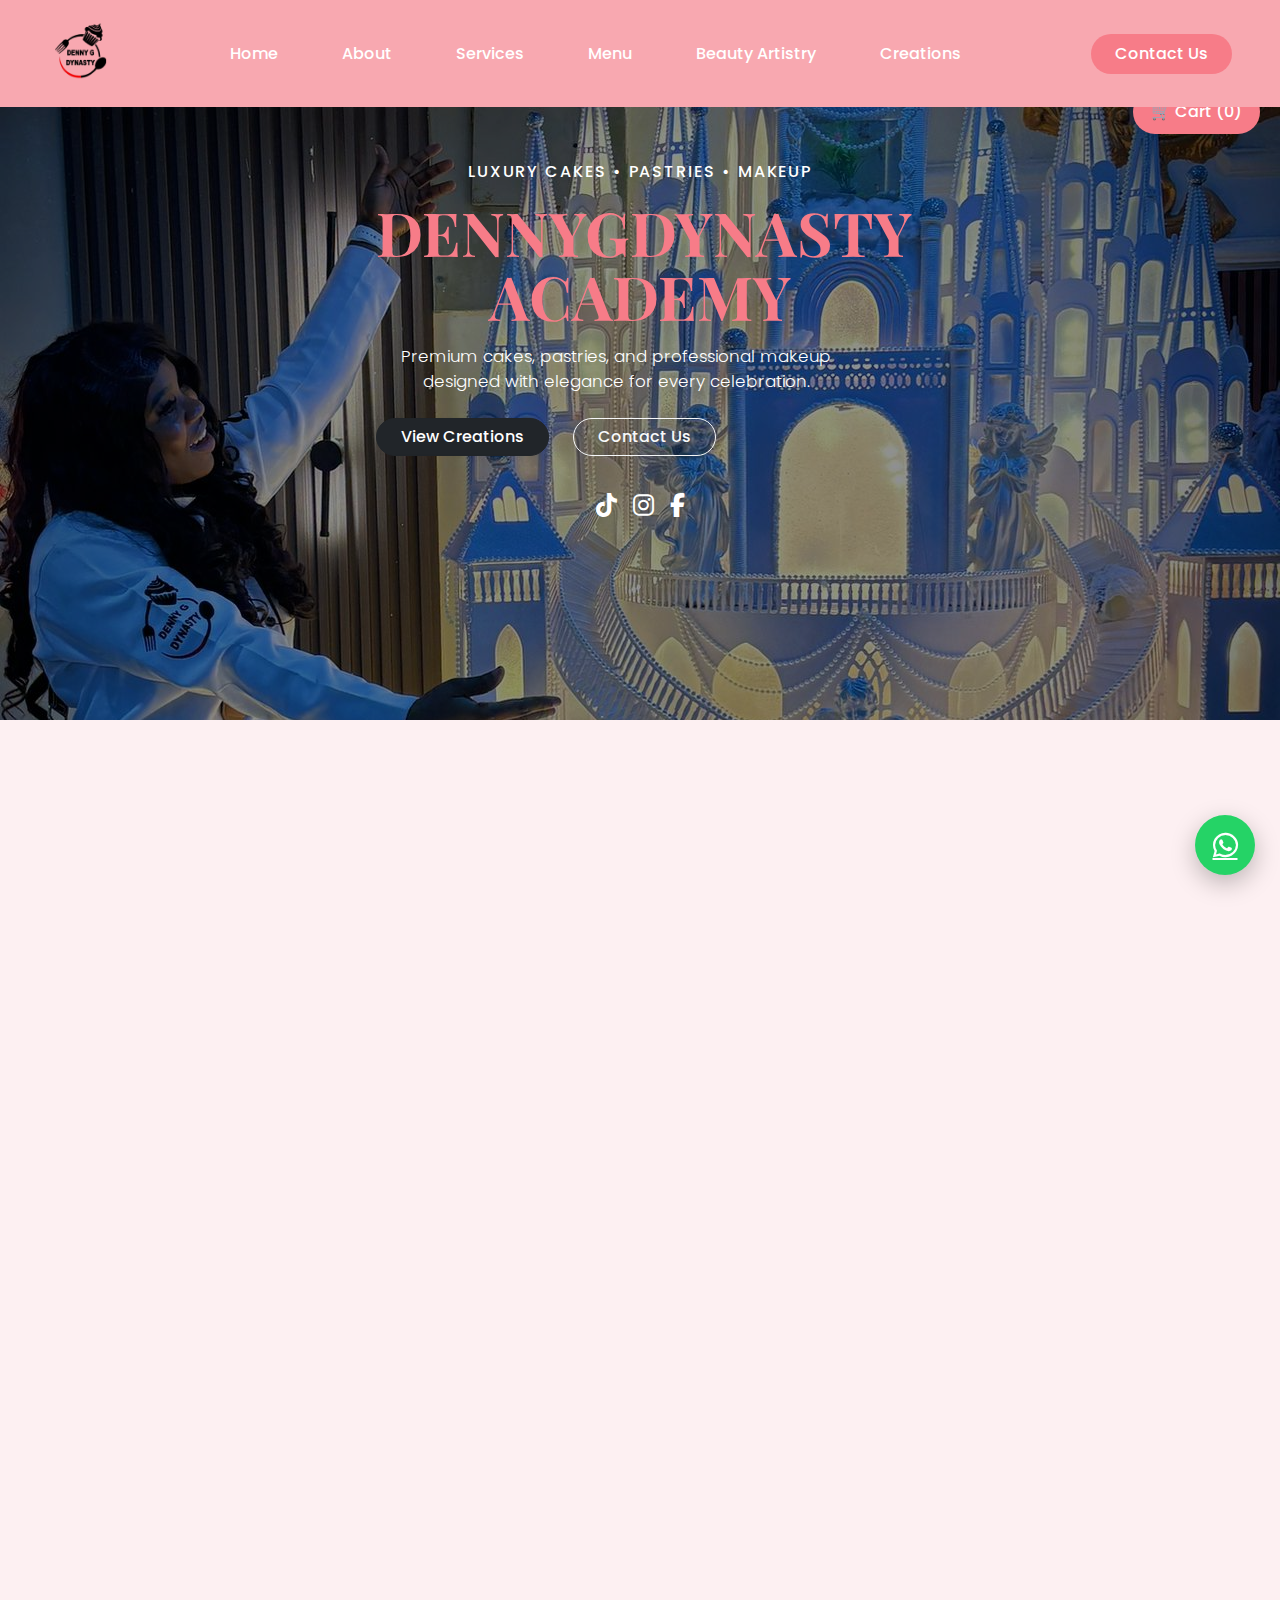
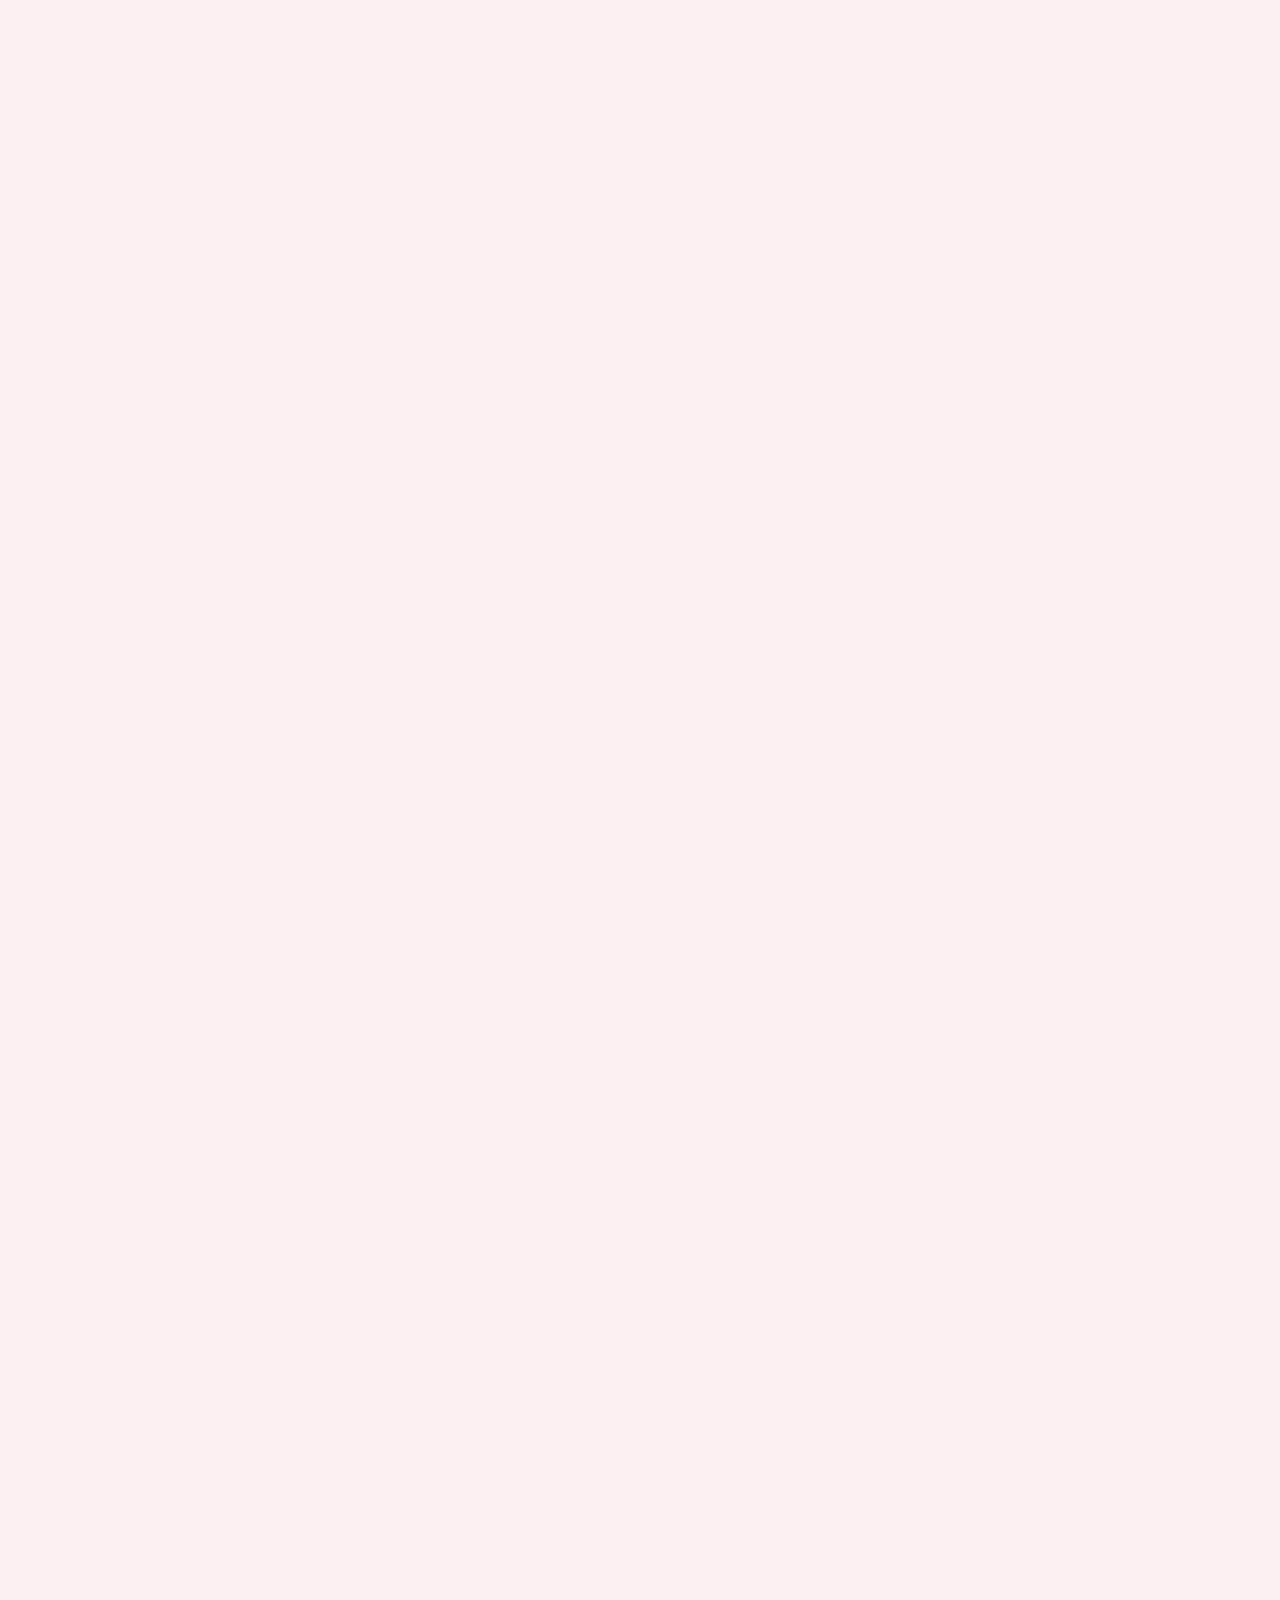
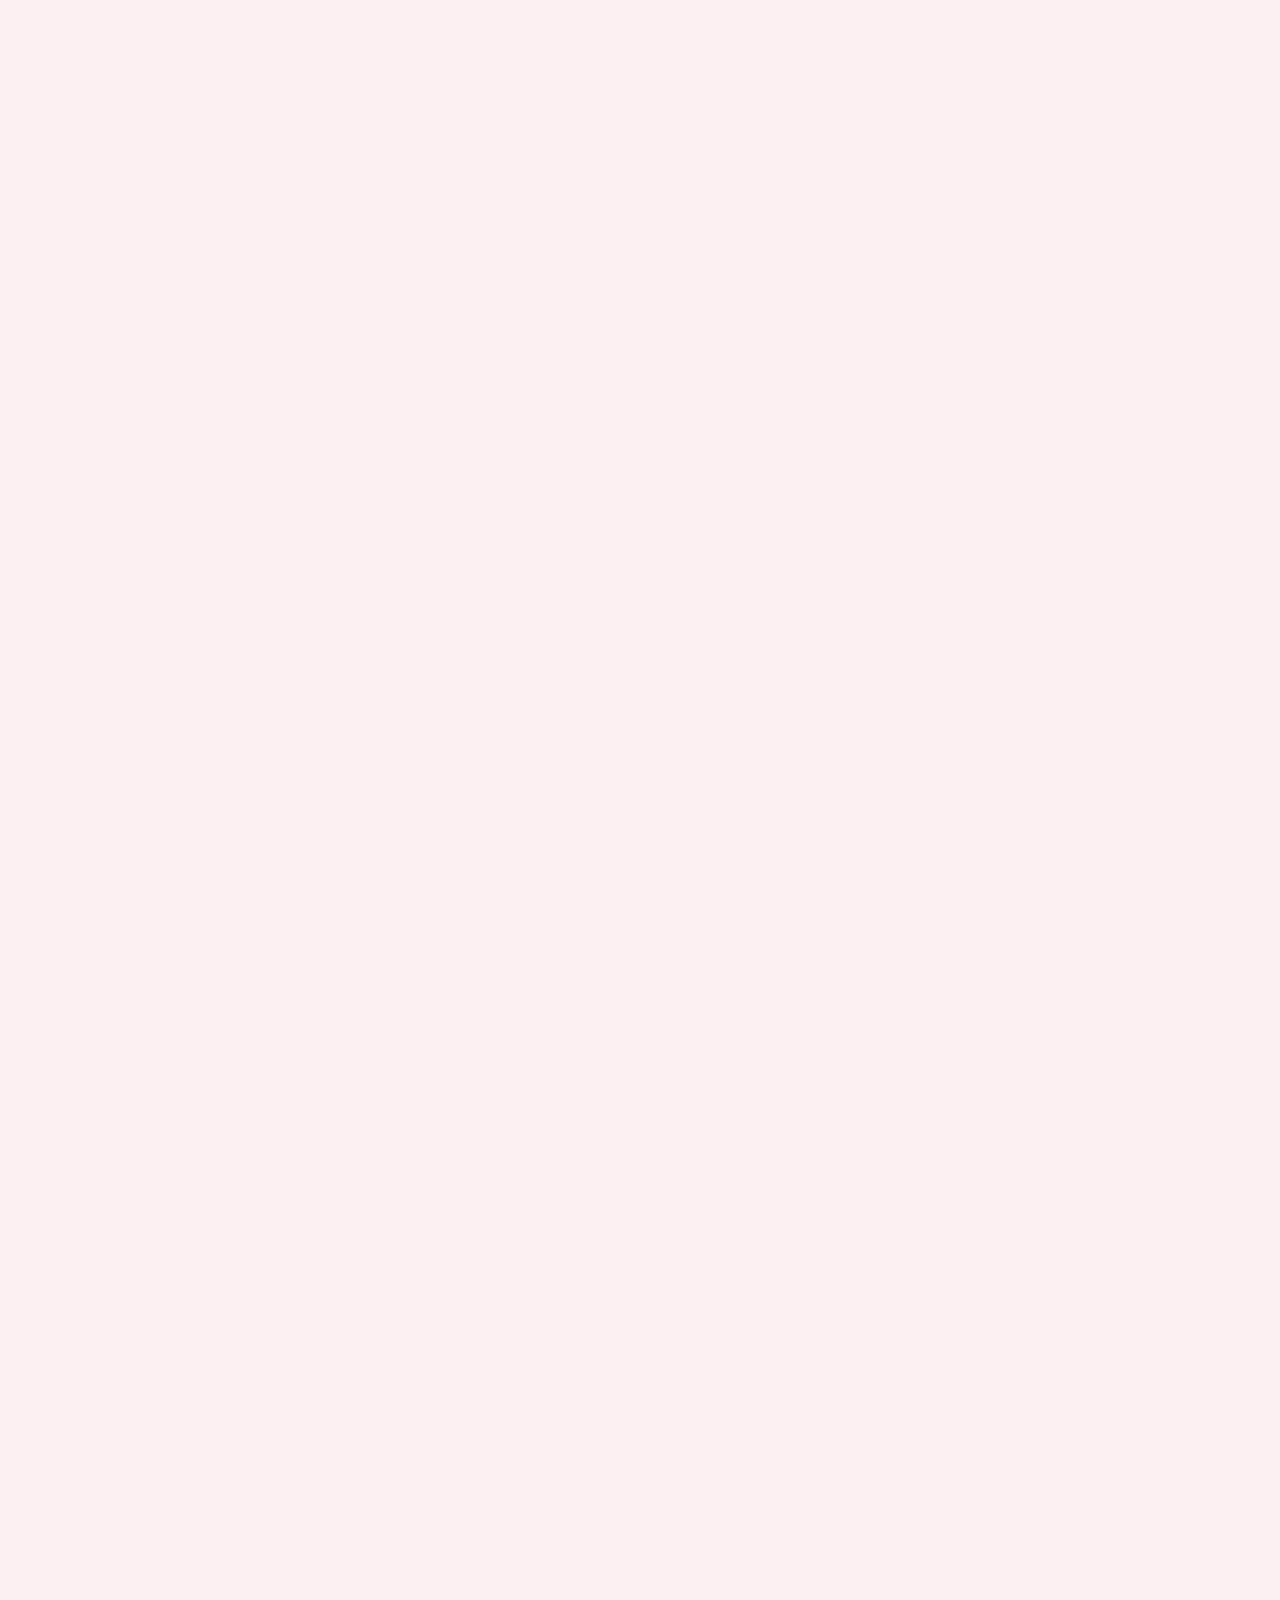
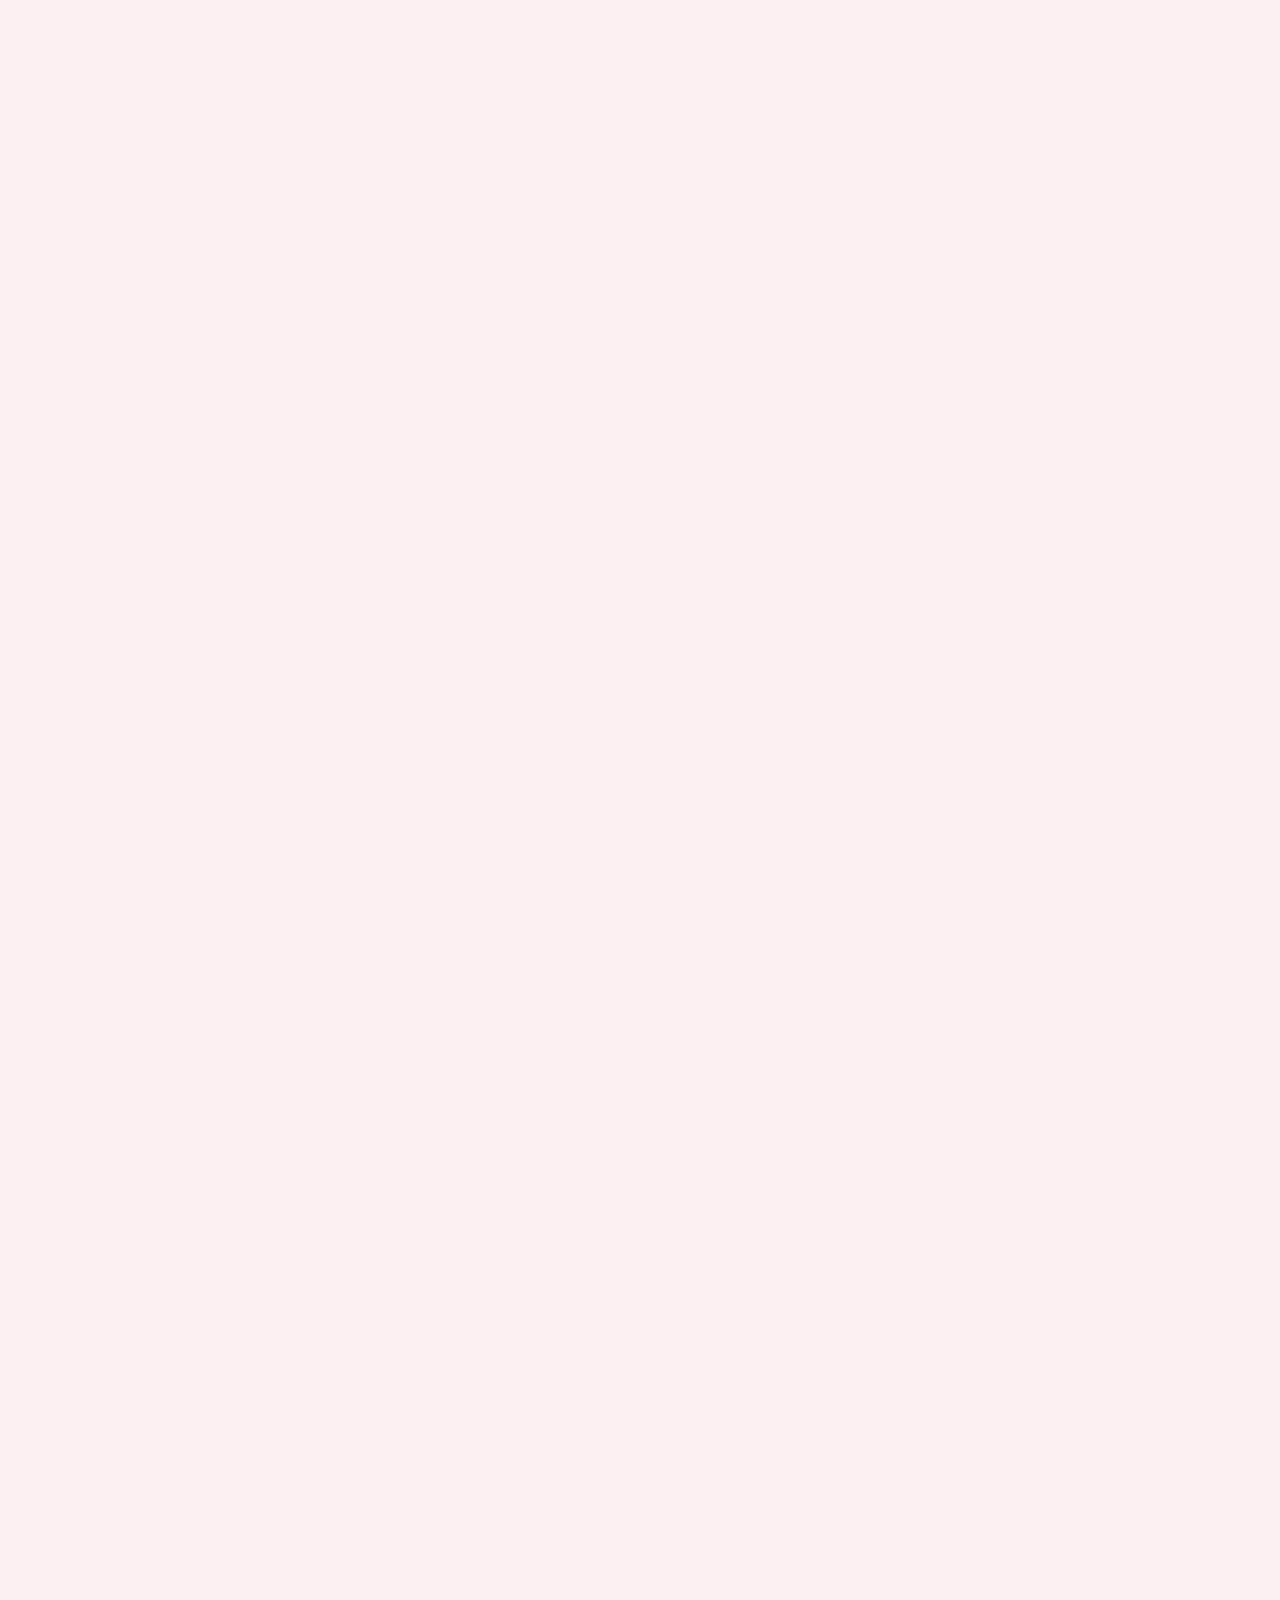
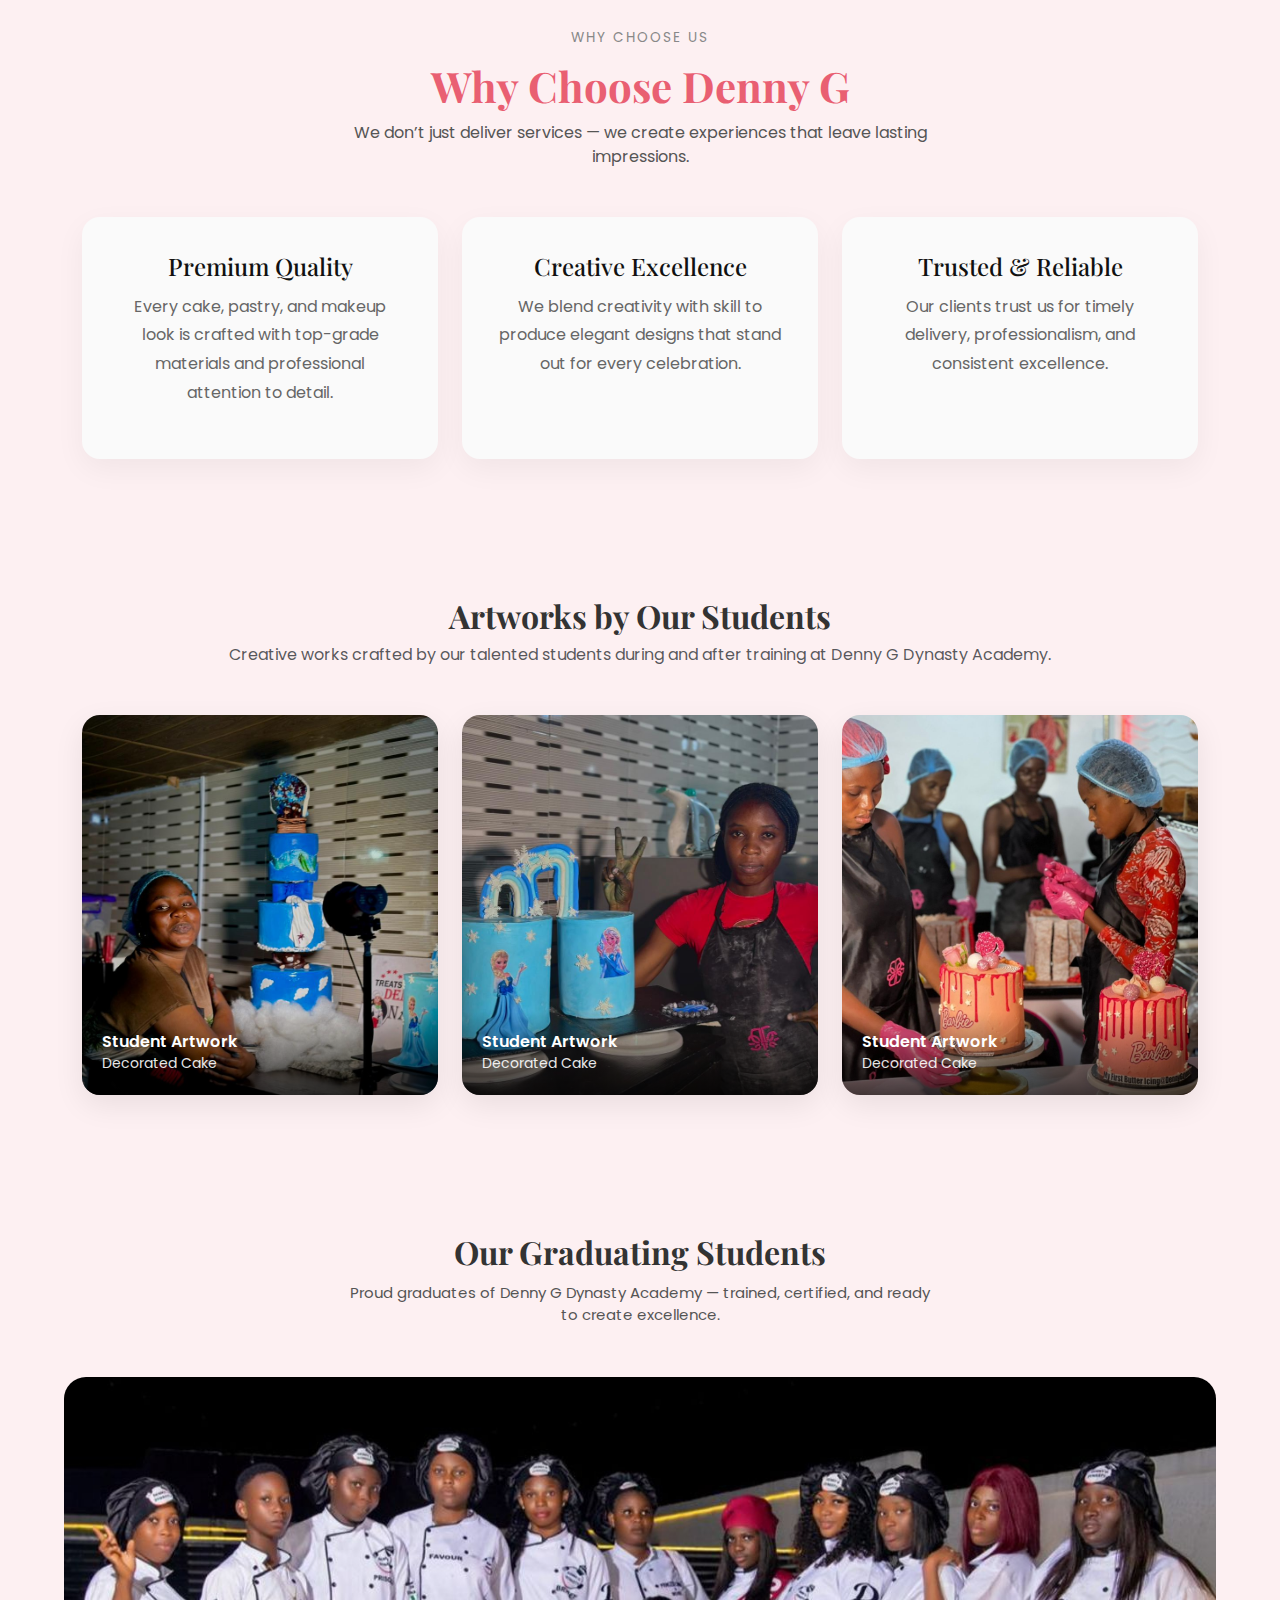
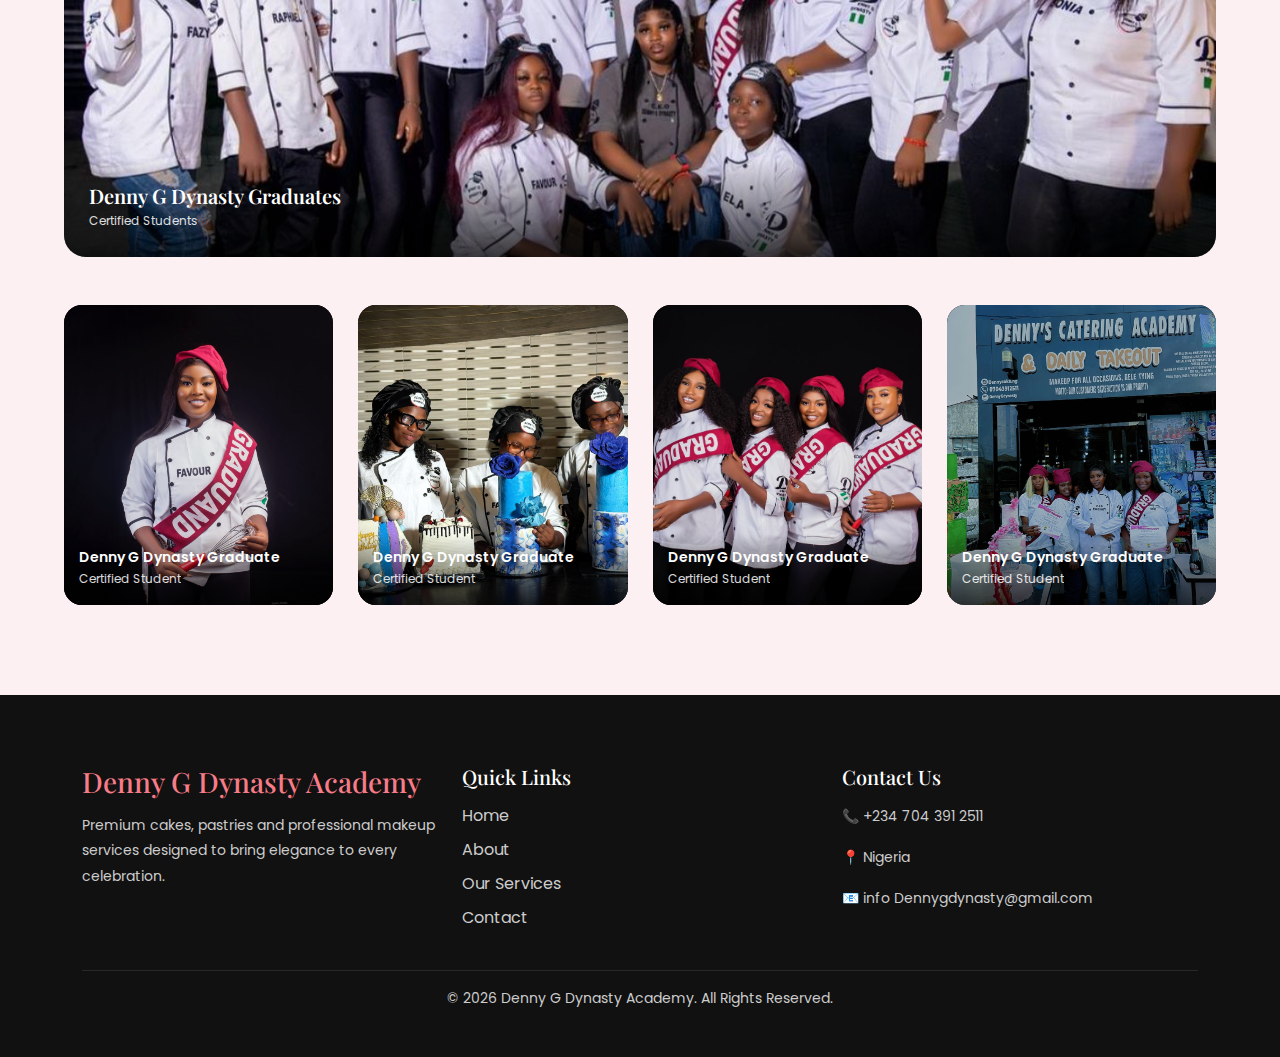
<file: index.html>
<!DOCTYPE html>
<html lang="en">

<head>
  <meta charset="UTF-8">
  <meta name="viewport" content="width=device-width, initial-scale=1.0">
  <title>Denny G Dynasty Academy | Custom Cakes , Pastries & Makeup Glam</title>

  <!-- Bootstrap 5.3 CSS -->
  <link href="https://cdn.jsdelivr.net/npm/bootstrap@5.3.3/dist/css/bootstrap.min.css" rel="stylesheet"
    integrity="sha384-QWTKZyjpPEjISv5WaRU9OFeRpok6YctnYmDr5pNlyT2bRjXh0JMhjY6hW+ALEwIH" crossorigin="anonymous">

  <!-- Google Fonts – Elegant + Clean -->
  <link
    href="https://fonts.googleapis.com/css2?family=Playfair+Display:wght@500;600;700&family=Poppins:wght@300;400;500;600&display=swap"
    rel="stylesheet">

  <!-- Font Awesome for WhatsApp -->
  <link rel="stylesheet" href="https://cdnjs.cloudflare.com/ajax/libs/font-awesome/6.5.1/css/all.min.css">

  <!-- Custom CSS -->
  <link rel="stylesheet" href="assets/css/style.css">
  <link href="https://unpkg.com/aos@2.3.4/dist/aos.css" rel="stylesheet">

</head>

<body>

  <!-- Navbar – Contact button pushed to the right edge -->
  <nav class="navbar navbar-expand-lg fixed-top modern-navbar" style="background-color: #f8a8b0">
    <div class="container-fluid px-4 px-lg-5"> <!-- wider padding for edge feel -->

      <!-- Logo (left) -->
      <a class="navbar-brand me-0 me-lg-5" href="index.html">
        <img src="assets/img/DENNYG.png" alt="Denny Dynasty Academy" height="65">
      </a>

      <!-- Hamburger Toggler -->
      <button class="navbar-toggler modern-toggler" type="button" data-bs-toggle="collapse" data-bs-target="#mainNav"
        aria-controls="mainNav" aria-expanded="false" aria-label="Toggle navigation">
        <span class="hamburger top"></span>
        <span class="hamburger middle"></span>
        <span class="hamburger bottom"></span>
      </button>

      <!-- Collapsible Menu -->
      <div class="collapse navbar-collapse" id="mainNav">
        <!-- Centered links -->
        <ul class="navbar-nav mx-auto gap-4 gap-lg-5">
          <li class="nav-item"><a class="nav-link" href="index.html">Home</a></li>
          <li class="nav-item"><a class="nav-link" href="about.html">About</a></li>
          <li class="nav-item"><a class="nav-link" href="services.html">Services</a></li>
          <li class="nav-item"><a class="nav-link" href="menu.html">Menu</a></li>
          <li class="nav-item"><a class="nav-link" href="beautyartistry.html">Beauty Artistry</a></li>
          <li class="nav-item"><a class="nav-link" href="creations.html">Creations</a></li>
        </ul>

        <!-- Contact button – now at far right edge on desktop -->
        <a href="contact.html" class="btn btn-dark rounded-pill px-4 py-2 fw-medium contact-btn ms-auto">
          Contact Us
        </a>

      </div>
    </div>
  </nav>


  <!-- CART ICON -->
  <div class="cart-box">
    🛒 Cart (<span id="cart-count">0</span>)
  </div>
  <!-- CART MODAL -->
  <div class="cart-modal" id="cartModal">
    <h5>Your Cart</h5>
    <ul id="cart-items"></ul>

    <button class="btn btn-dark w-100 mt-3" onclick="checkoutCart()">
      Checkout via WhatsApp
    </button>
  </div>


  <section class="hero-god position-relative">
    <img src="assets/img/dennygdyacademy.jpg" alt="Luxury Cakes and Beauty" class="img-fluid w-100">

    <!-- Overlay -->
    <div class="hero-overlay position-absolute top-0 start-0 w-100 h-100" style="background: rgba(0,0,0,0.4);"></div>

    <!-- Content -->
    <div class="hero-content position-absolute top-50 start-50 translate-middle text-center text-white px-3">
      <span class="hero-tag d-block mb-3 fs-6">Luxury Cakes • Pastries • Makeup</span>

      <h1 class="display-4 fw-bold mb-3">
        DENNYGDYNASTY<br>
        ACADEMY
      </h1>

      <p class="lead mb-4">
        Premium cakes, pastries, and professional makeup
        designed with elegance for every celebration.
      </p>

      <div class="hero-actions mb-4">
        <a href="about.html" class="btn btn-dark rounded-pill px-4 me-2 mb-2">View Creations</a>
        <a href="contact.html" class="btn btn-outline-light rounded-pill px-4 mb-2">Contact Us</a>
      </div>

      <!-- Social Icons -->
      <div class="hero-social d-flex justify-content-center gap-3">
        <a href="https://www.tiktok.com/@dennygdyanastyacedemy?_r=1&_t=ZS-937c5vbVsym" target="_blank"
          class="text-white fs-4">
          <i class="fab fa-tiktok"></i>
        </a>
        <a href="https://www.instagram.com/dennygdynasty?igsh=NGhObnY1ejhsYndt" target="_blank" class="text-white fs-4">
          <i class="fab fa-instagram"></i>
        </a>
        <a href="https://www.facebook.com" target="_blank" class="text-white fs-4">
          <i class="fab fa-facebook-f"></i>
          <p></p>
        </a>
      </div>
    </div>
  </section>

  <!-- Optional CSS -->
  <style>
    .hero-god {
      position: relative;
      height: 80vh;
      overflow: hidden;
    }

    .hero-god img {

      object-fit: cover;
      height: 170%;
    }

    .hero-overlay {
      z-index: 1;
    }

    .hero-content {
      z-index: 2;
    }

    .hero-social a:hover {
      color: #f8a8b0;
      /* Pink hover effect */
      transition: 0.3s;
    }
  </style>



  <!-- ================= ABOUT SECTION ================= -->
  <section class="about-section">
    <div class="container">
      <div class="row align-items-center g-5">

        <!-- IMAGE -->
        <div class="col-lg-6">
          <div class="about-image" data-aos="fade-up">
            <img src="assets/img/dennyimg2.jpg" alt="About Denny Dynasty Academy">
          </div>
        </div>

        <!-- TEXT -->
        <div class="col-lg-6" data-aos="zoom-in">
          <span class="about-tag">About Us</span>
          <h2>Denny G Dynasty Academy</h2>

          <p>
            Denny G Dynasty Academy is a premium beauty and culinary brand
            built on passion, creativity, and attention to detail.
            <br><br>
            We specialize in luxury cakes, pastries, surprise packages,
            food trays, and professional makeup services designed
            to elevate every celebration.
          </p>

          <p>
            From elegant bridal looks to beautifully crafted custom cakes,
            every service is delivered with precision, style,
            and a commitment to excellence.
            <br><br>
            We don’t just create — we craft experiences that leave
            lasting impressions.
          </p>

          <a href="about.html" class="btn about-btn mt-3">Learn More</a>
        </div>

      </div>
    </div>
  </section>


  <section class="services-section">
    <div class="container">

      <div class="services-header text-center">
        <span class="services-tag" data-aos="fade-left">Our Services</span>
        <h2 data-aos="fade-right">What We Offer</h2>
        <p data-aos="fade-up">
          Thoughtfully crafted cakes, pastries and professional makeup services
          designed to elevate your special moments.
        </p>
      </div>

      <div class="services-grid">

        <!-- SERVICE 1 -->
        <div class="service-card" data-aos="fade-up">
          <div class="service-image">
            <img src="assets/img/dennycakes1.jpg" alt="Custom Cakes">
          </div>
          <h3>Custom Cakes</h3>
          <p>
            Elegant, bespoke cakes designed to match your celebration
            with premium ingredients and flawless finishing.
          </p>
          <a href="https://wa.me/2347043912511?text=Hello%20Denny%20Dynasty%20Academy,%20I%20want%20to%20place%20an%20order."
            class="service-btn">
            Order Now
          </a>
        </div>

        <!-- SERVICE 2 -->
        <div class="service-card" data-aos="fade-up">
          <div class="service-image">
            <img src="assets/img/dynastysmallchops1.jpg" alt="Pastries">
          </div>
          <h3>Pastries & Treats</h3>
          <p>
            Delicious pastries, small chops and sweet treats crafted
            with creativity, quality and attention to detail.
          </p>
          <a href="https://wa.me/2347043912511?text=Hello%20Denny%20Dynasty%20Academy,%20I%20want%20to%20place%20an%20order."
            class="service-btn">
            Order Now
          </a>
        </div>

        <!-- SERVICE 3 -->
        <div class="service-card" data-aos="fade-up">
          <div class="service-image">
            <img src="assets/img/dynastymakeup.jpg" alt="Professional Makeup">
          </div>
          <h3>Professional Makeup</h3>
          <p>
            Soft glam, bridal and event makeup services designed to
            enhance natural beauty with a refined touch.
          </p>
          <a href="https://wa.me/2347043912511?text=Hello%20Denny%20Dynasty%20Academy,%20I%20want%20to%20place%20an%20order."
            class="service-btn">
            Book Now
          </a>
        </div>

        <!-- SERVICE 4 -->
        <div class="service-card" data-aos="fade-up">
          <div class="service-image">
            <img src="assets/img/dynastystudentspraticals.jpg" alt="Cake Decorating Classes">
          </div>
          <h3>Cake Decorating Classes</h3>
          <p>
            Learn to decorate cakes like a professional with step-by-step guidance and hands-on practice.
          </p>
          <a href="https://wa.me/2347043912511?text=Hello%20I%20want%20to%20enroll%20for%20Cake%20Decorating%20Classes"
            class="service-btn">
            Enroll Now
          </a>
        </div>

        <!-- SERVICE5 -->
        <div class="service-card" data-aos="fade-up">
          <div class="service-image">
            <img src="assets/img/dynastyicecream.jpg" alt="Ice Cream Treats">
          </div>
          <h3>Ice Cream Treats</h3>
          <p>
            Delicious ice creams made with premium ingredients—perfect for your events or personal treat.
          </p>
          <a href="https://wa.me/2347043912511?text=Hello%20I%20want%20to%20order%20Ice%20Cream%20Treats"
            class="service-btn">
            Order Now
          </a>
        </div>

        <!-- SERVICE6 -->

        <div class="service-card" data-aos="fade-up">
          <div class="service-image">
            <img src="assets/img/dynastysuprisepackage.jpg" alt="Surprise Packages">
          </div>
          <h3>Surprise Packages</h3>
          <p>
            Thoughtfully curated surprise packages for birthdays, anniversaries, or special celebrations.
          </p>
          <a href="https://wa.me/2347043912511?text=Hello%20I%20want%20to%20book%20Surprise%20Package"
            class="service-btn">
            Book Now
          </a>
        </div>

      </div>
      <div class="text-center mt-5" data-aos="zoom-in">
        <a href="about.html" class="learn-more-btn">Learn More</a>
      </div>
    </div>
  </section>



  <section class="menu-section">
    <div class="container">

      <div class="menu-header text-center">
        <span class="menu-tag" data-aos="fade-left">Our Menu</span>
        <h2 data-aos="fade-right">Explore Our Offerings</h2>
        <p data-aos="zoom-in">
          Browse our carefully crafted cakes, pastries, and makeup services. Click a category to filter.
        </p>

        <!-- CATEGORY FILTER -->
        <div class="menu-filter mt-4" data-aos="fade-up">
          <button class="filter-btn active" data-filter="all">All</button>

          <button class="filter-btn" data-filter="cakes">Cakes</button>
          <button class="filter-btn" data-filter="pastries">Pastries</button>
          <button class="filter-btn" data-filter="anniversary">Suprises</button>
          <button class="filter-btn" data-filter="makeup">Beauty Artistry</button>
        </div>
      </div>

      <!-- MENU ROWS -->
      <div class="menu-grid mt-5">

        <!-- Example Cake -->



        <div class="menu-card filter-item cakes" data-aos="fade-up">
          <div class="menu-image">
            <img src="assets/img/dennycakes1.jpg" alt="Wedding Cake">
          </div>
          <h3>Wedding Cake</h3>
          <p>₦120,000</p>
          <a href="https://wa.me/2347043912511?text=Hello%20I%20want%20to%20order%20Wedding%20Cake"
            class="menu-btn">Order Now</a>
          <button class="add-cart-btn" onclick="addToCart('Wedding Cake - ₦120,000')">
            Add to Cart
          </button>
        </div>

        <div class="menu-card filter-item cakes" data-aos="fade-up">
          <div class="menu-image">
            <img src="assets/img/dynastyhyperrealisticcake.jpg" alt="Hyper Realistic Cake">
          </div>
          <h3>Hyper Realistic Cake</h3>
          <p>₦150,000</p>

          <a href="https://wa.me/2347043912511?text=Hello%20I%20want%20to%20order%20Hyper%20Realistic%20Cake"
            class="menu-btn">Order Now</a>
          <button class="add-cart-btn" onclick="addToCart('Hyper Realistic Cake - ₦150,000')">
            Add to Cart
          </button>
        </div>

        <div class="menu-card filter-item cakes" data-aos="fade-up">
          <div class="menu-image">
            <img src="assets/img/dynastywhitechocolateganache.jpg" alt="Anniversary Cake">
          </div>
          <h3>Trapezium Cake</h3>
          <p>₦80,000</p>
          <a href="https://wa.me/2347043912511?text=Hello%20I%20want%20to%20order%20Anniversary%20Cake"
            class="menu-btn">Order Now</a>
          <button class="add-cart-btn" onclick="addToCart('Trapezium Cake - ₦80,000')">
            Add to Cart
          </button>
        </div>


        <div class="menu-card filter-item cakes" data-aos="fade-up">
          <div class="menu-image">
            <img src="assets/img/dynastycake3.jpg" alt="Birthday Cake">
          </div>
          <h3>Birthday Cake</h3>
          <p>₦80,000</p>
          <a href="https://wa.me/2347043912511?text=Hello%20I%20want%20to%20order%20Birthday%20Cake"
            class="menu-btn">Order Now</a>
          <button class="add-cart-btn" onclick="addToCart('Birthday Cake - ₦80,000')">
            Add to Cart
          </button>
        </div>


        <div class="menu-card filter-item cakes" data-aos="fade-up">
          <div class="menu-image">
            <img src="assets/img/dennybirthdaycake1.jpg" alt="Birthday Cake">
          </div>
          <h3>Birthday Cake</h3>
          <p>₦25,000</p>
          <a href="https://wa.me/2347043912511?text=Hello%20I%20want%20to%20order%20Birthday%20Cake"
            class="menu-btn">Order Now</a>
          <button class="add-cart-btn" onclick="addToCart('Birthday Cake - ₦25,000')">
            Add to Cart
          </button>
        </div>


        <div class="menu-card filter-item cakes" data-aos="fade-up">
          <div class="menu-image">
            <img src="assets/img/dynastybuttercream.jpg" alt="Butter Cream Cake">
          </div>
          <h3>Butter Cream Cake</h3>
          <p>₦35,000</p>
          <a href="https://wa.me/2347043912511?text=Hello%20I%20want%20to%20order%20ButterCreamCake%20Cake"
            class="menu-btn">Order Now</a>
          <button class="add-cart-btn" onclick="addToCart('Birthday Cake - ₦35,000')">
            Add to Cart
          </button>
        </div>


        <!-- Example Pastry -->
        <div class="menu-card filter-item pastries" data-aos="fade-up">
          <div class="menu-image">
            <img src="assets/img/dynastysmallchops1.jpg" alt="Small Chops">
          </div>
          <h3>Small Chops</h3>
          <p>₦35,000</p>
          <a href="https://wa.me/2347043912511?text=Hello%20I%20want%20to%20order%20Small%20Chops"
            class="menu-btn">Order Now</a>
          <button class="add-cart-btn" onclick="addToCart('Small Chops - ₦35,000')">
            Add to Cart
          </button>
        </div>

        <div class="menu-card filter-item pastries" data-aos="fade-up">
          <div class="menu-image">
            <img src="assets/img/dynastychocolatemilkydougnut.jpg" alt="Chocolate Milky Doughnut">
          </div>
          <h3>Chocolate Milky Doughnut</h3>
          <p>₦4,500 / box</p>
          <a href="https://wa.me/2347043912511?text=Hello%20I%20want%20to%20order%20Chocolate%20Milky%20Doughnut"
            class="menu-btn">Order
            Now</a>
          <button class="add-cart-btn" onclick="addToCart('Chocolate Milky Doughnut - ₦4,500')">
            Add to Cart
          </button>
        </div>

        <div class="menu-card filter-item pastries" data-aos="fade-up">
          <div class="menu-image">
            <img src="assets/img/dennyegroll1.jpg" alt="Egg Roll">
          </div>
          <h3>Egg Roll</h3>
          <p>2,000</p>
          <a href="https://wa.me/2347043912511?text=Hello%20I%20want%20to%20order%20Egg%20Roll" class="menu-btn">Order
            Now</a>
          <button class="add-cart-btn" onclick="addToCart('Egg Roll- ₦2,000')">
            Add to Cart
          </button>
        </div>


        <div class="menu-card filter-item pastries" data-aos="fade-up">
          <div class="menu-image">
            <img src="assets/img/dynastymilkypuffpuff.jpg" alt="Milky Puff Puff">
          </div>
          <h3>Milky Puff Puff</h3>
          <p>₦3,000</p>
          <a href="https://wa.me/2347043912511?text=Hello%20I%20want%20to%20order%20Milky%20Puff%20Puff"
            class="menu-btn">Order
            Now</a>
          <button class="add-cart-btn" onclick="addToCart('Milky Puff Puff - ₦3,000')">
            Add to Cart
          </button>
        </div>

        <div class="menu-card filter-item pastries" data-aos="fade-up">
          <div class="menu-image">
            <img src="assets/img/dynastyicecream.jpg" alt="Ice Cream">
          </div>
          <h3>Ice Cream</h3>
          <p>₦3,000</p>
          <a href="https://wa.me/2347043912511?text=Hello%20I%20want%20to%20order%20Ice%20Cream" class="menu-btn">Order
            Now</a>
          <button class="add-cart-btn" onclick="addToCart('Ice Cream - ₦3,000')">
            Add to Cart
          </button>
        </div>

        <div class="menu-card filter-item pastries" data-aos="fade-up">
          <div class="menu-image">
            <img src="assets/img/dynastycakeparfait.jpg" alt="Cake Parfait">
          </div>
          <h3>Cake Parfait</h3>
          <p>₦5,000</p>
          <a href="https://wa.me/2347043912511?text=Hello%20I%20want%20to%20order%20Cake%20Parfait"
            class="menu-btn">Order
            Now</a>
          <button class="add-cart-btn" onclick="addToCart('Cake parfait - ₦5,000')">
            Add to Cart
          </button>
        </div>


        <!-- suprise Package -->

        <div class="menu-card filter-item anniversary" data-aos="fade-up">
          <div class="menu-image">
            <img src="assets/img/dynastysuprisepackage.jpg" alt="Suprise Package">
          </div>
          <h3>Girlfriend's Day Package</h3>

          <p>₦1.5000000</p>
          <a href="https://wa.me/2347043912511?text=Hello%20I%20want%20to%20book%20SuprisePackage%20Makeup"
            class="menu-btn">Order Now</a>
        </div>


        <div class="menu-card filter-item anniversary" data-aos="fade-up">
          <div class="menu-image">
            <img src="assets/img/dynastysuprisepackage2.jpg" alt="Suprise Package">
          </div>
          <h3>Birthday Package</h3>
          <p>₦80,000</p>
          <a href="https://wa.me/2347043912511?text=Hello%20I%20want%20to%20book%20SuprisePackage%20Makeup"
            class="menu-btn">Order Now</a>
        </div>

        <div class="menu-card filter-item anniversary" data-aos="fade-up">
          <div class="menu-image">
            <img src="assets/img/dynastymoneyboque2.jpg" alt="Suprise Package">
          </div>
          <h3>Suprise Package</h3>
          <p>₦80,000</p>
          <a href="https://wa.me/2347043912511?text=Hello%20I%20want%20to%20book%20SuprisePackage%20Makeup"
            class="menu-btn">Order Now</a>
        </div>

        <div class="menu-card filter-item anniversary" data-aos="fade-up">
          <div class="menu-image">
            <img src="assets/img/dynastysuprisepackage3.jpg" alt="Suprise Package">
          </div>
          <h3>Suprise Package</h3>
          <p>₦80,000</p>
          <a href="https://wa.me/2347043912511?text=Hello%20I%20want%20to%20book%20SuprisePackage%20Makeup"
            class="menu-btn">Order Now</a>
        </div>

        <div class="menu-card filter-item anniversary" data-aos="fade-up">
          <div class="menu-image">
            <img src="assets/img/dynastysuprisepackage4.jpg" alt="Suprise Package">
          </div>
          <h3>Valentine Package</h3>
          <p>₦80,000</p>
          <a href="https://wa.me/2347043912511?text=Hello%20I%20want%20to%20book%20SuprisePackage%20Makeup"
            class="menu-btn">Order Now</a>
        </div>

        <div class="menu-card filter-item anniversary" data-aos="fade-up">
          <div class="menu-image">
            <img src="assets/img/dynastyfullpackage.jpg" alt="Suprise Package">
          </div>
          <h3>Suprise Package</h3>
          <p>₦520,000</p>
          <a href="https://wa.me/2347043912511?text=Hello%20I%20want%20to%20book%20SuprisePackage%20Makeup"
            class="menu-btn">Order Now</a>
        </div>


        <!-- Example Makeup -->
        <div class="menu-card filter-item makeup" data-aos="fade-up">
          <div class="menu-image">
            <img src="assets/img/dynastymakeup4.jpg" alt="Party Glam">
          </div>
          <h3>Party Glam</h3>
          <p>₦80,000</p>
          <a href="https://wa.me/2347043912511?text=Hello%20I%20want%20to%20book%20Party%20Glam" class="menu-btn">Book
            Now</a>
        </div>

        <div class="menu-card filter-item makeup" data-aos="fade-up">
          <div class="menu-image">
            <img src="assets/img/dynastymakeup.jpg" alt="Party Glam">
          </div>
          <h3>Party Glam</h3>
          <p>₦80,000</p>
          <a href="https://wa.me/2347043912511?text=Hello%20I%20want%20to%20book%20Party%20Glam" class="menu-btn">Book
            Now</a>
        </div>
        <div class="menu-card filter-item makeup" data-aos="fade-up">
          <div class="menu-image">
            <img src="assets/img/dynastymakeup5 (1).jpg" alt="Party Glam">
          </div>
          <h3>Traditional Bridal</h3>
          <p>₦80,000</p>
          <a href="https://wa.me/2347043912511?text=Hello%20I%20want%20to%20book%20Party%20Glam" class="menu-btn">Book
            Now</a>
        </div>
      </div>
    </div>
  </section>



  <!-- ================= WHY CHOOSE US ================= -->
  <section class="why-choose-section">
    <div class="container text-center">

      <span class="about-tag">Why Choose Us</span>
      <h2 style="color:  #e95f72;">Why Choose Denny G</h2>
      <p class="why-intro">
        We don’t just deliver services — we create experiences that leave lasting impressions.
      </p>

      <div class="row g-4 mt-4">

        <div class="col-lg-4 col-md-6">
          <div class="why-card">
            <h4>Premium Quality</h4>
            <p>
              Every cake, pastry, and makeup look is crafted with top-grade materials
              and professional attention to detail.
            </p>
          </div>
        </div>

        <div class="col-lg-4 col-md-6">
          <div class="why-card">
            <h4>Creative Excellence</h4>
            <p>
              We blend creativity with skill to produce elegant designs that stand out
              for every celebration.
            </p>
          </div>
        </div>

        <div class="col-lg-4 col-md-6">
          <div class="why-card">
            <h4>Trusted & Reliable</h4>
            <p>
              Our clients trust us for timely delivery, professionalism,
              and consistent excellence.
            </p>
          </div>
        </div>

      </div>
    </div>
  </section>


  <section class="student-artworks py-5">
    <div class="container">

      <!-- Header -->
      <div class="text-center mb-5">
        <h2 class="fw-bold">Artworks by Our Students</h2>
        <p class="text-muted">
          Creative works crafted by our talented students during and after training
          at Denny G Dynasty Academy.
        </p>
      </div>

      <!-- Grid -->
      <div class="row g-4">

        <!-- Artwork -->
        <div class="col-lg-4 col-md-6">
          <div class="artwork-card">
            <img src="assets/img/dynastystudentsproject.jpg" alt="Student Artwork">
            <div class="artwork-overlay">
              <h6>Student Artwork</h6>
              <span>Decorated Cake</span>
            </div>
          </div>
        </div>

        <!-- Artwork -->
        <div class="col-lg-4 col-md-6">
          <div class="artwork-card">
            <img src="assets/img/dynastystudentsproject2.jpg" alt="Student Artwork">
            <div class="artwork-overlay">
              <h6>Student Artwork</h6>
              <span>Decorated Cake</span>
            </div>
          </div>
        </div>

        <!-- Artwork -->
        <div class="col-lg-4 col-md-6">
          <div class="artwork-card">
            <img src="assets/img/dynastystudentspraticals.jpg" alt="Student Artwork">
            <div class="artwork-overlay">
              <h6>Student Artwork</h6>
              <span>Decorated Cake</span>
            </div>
          </div>
        </div>

        <!-- ADD MORE BY COPYING ABOVE -->

      </div>
    </div>
  </section>

  <section class="graduates-section">

    <div class="graduates-header text-center">
      <h2>Our Graduating Students</h2>
      <p>
        Proud graduates of Denny G Dynasty Academy —
        trained, certified, and ready to create excellence.
      </p>
    </div>

    <!-- BIG FEATURED IMAGE -->
    <div class="graduate-featured">
      <img src="assets/img/dennystudents3.jpg" alt="Denny G Dynasty Graduates">
      <div class="graduate-info">
        <h5>Denny G Dynasty Graduates</h5>
        <span>Certified Students</span>
      </div>
    </div>

    <!-- GRID IMAGES -->
    <div class="graduates-grid mt-5">

      <div class="graduate-card">
        <img src="assets/img/dynastygraduatestudates.jpg" alt="Graduate Student">
        <div class="graduate-info">
          <h6>Denny G Dynasty Graduate</h6>
          <span>Certified Student</span>
        </div>
      </div>

      <div class="graduate-card">
        <img src="assets/img/dennystudents4.jpg" alt="Graduate Student">
        <div class="graduate-info">
          <h6>Denny G Dynasty Graduate</h6>
          <span>Certified Student</span>
        </div>
      </div>

      <div class="graduate-card">
        <img src="assets/img/dyggraduatingstudent4.jpg" alt="Graduate Student">
        <div class="graduate-info">
          <h6>Denny G Dynasty Graduate</h6>
          <span>Certified Student</span>
        </div>
      </div>


      <div class="graduate-card">
        <img src="assets/img/dynastystudentgraduation.jpg" alt="Graduate Student">
        <div class="graduate-info">
          <h6>Denny G Dynasty Graduate</h6>
          <span>Certified Student</span>
        </div>
      </div>

    </div>

  </section>



  <!-- ================= FOOTER ================= -->
  <footer class="main-footer">
    <div class="container">
      <div class="row g-4">

        <!-- Brand -->
        <div class="col-lg-4">
          <h3>Denny G Dynasty Academy</h3>
          <p>
            Premium cakes, pastries and professional makeup services
            designed to bring elegance to every celebration.
          </p>
        </div>

        <!-- Quick Links -->
        <div class="col-lg-4">
          <h5>Quick Links</h5>
          <ul class="footer-links">
            <li><a href="index.html">Home</a></li>
            <li><a href="about.html">About</a></li>
            <li><a href="menu.html">Our Services</a></li>
            <li><a href="contact.html">Contact</a></li>
          </ul>
        </div>

        <!-- Contact -->
        <div class="col-lg-4">
          <h5>Contact Us</h5>
          <p>📞 +234 704 391 2511</p>
          <p>📍 Nigeria</p>
          <p>📧 info Dennygdynasty@gmail.com</p>
        </div>

      </div>

      <div class="footer-bottom text-center mt-4">
        <p>© 2026 Denny G Dynasty Academy. All Rights Reserved.</p>
      </div>
    </div>
  </footer>


  <!-- Floating WhatsApp -->
  <a href="https://wa.me/2347043912511?text=Hello%20Denny%20Dynasty%20Academy!" class="whatsapp-float" target="_blank">
    <i class="fab fa-whatsapp"></i>
  </a>

  <script src="https://unpkg.com/aos@2.3.4/dist/aos.js"></script>


  <!-- Bootstrap JS -->
  <script src="https://cdn.jsdelivr.net/npm/bootstrap@5.3.3/dist/js/bootstrap.bundle.min.js"
    integrity="sha384-YvpcrYf0tY3lHB60NNkmXc5s9fDVZLESaAA55NDzOxhy9GkcIdslK1eN7N6jIeHz"
    crossorigin="anonymous"></script>

  <script>
    AOS.init({
      duration: 1000,     // animation speed
      easing: 'ease-in-out',
      once: true,         // animate once
      offset: 120         // trigger point
    });
  </script>


  <script>
    const filterBtns = document.querySelectorAll(".filter-btn");
    const items = document.querySelectorAll(".filter-item");

    filterBtns.forEach(btn => {
      btn.addEventListener("click", () => {

        filterBtns.forEach(b => b.classList.remove("active"));
        btn.classList.add("active");

        const filter = btn.getAttribute("data-filter");

        items.forEach(item => {
          item.classList.remove("show", "hide");

          if (filter === "all" || item.classList.contains(filter)) {
            item.classList.add("show");
          } else {
            item.classList.add("hide");
          }
        });

        // VERY IMPORTANT FOR AOS
        AOS.refreshHard();
      });
    });
  </script>

  <!-- Navbar shrink on scroll -->
  <script>
    window.addEventListener('scroll', () => {
      document.querySelector('.modern-navbar').classList.toggle('scrolled', window.scrollY > 80);
    });
  </script>

  <script>
    const filterButtons = document.querySelectorAll('.filter-btn');
    const menuItems = document.querySelectorAll('.filter-item');

    filterButtons.forEach(btn => {
      btn.addEventListener('click', () => {
        // remove active class
        filterButtons.forEach(b => b.classList.remove('active'));
        btn.classList.add('active');

        const filter = btn.getAttribute('data-filter');

        menuItems.forEach(item => {
          if (filter === 'all' || item.classList.contains(filter)) {
            item.style.display = 'block';
          } else {
            item.style.display = 'none';
          }
        });
      });
    });
  </script>

  <script>
    let cart = [];

    function addToCart(item) {
      cart.push(item);
      document.getElementById("cart-count").innerText = cart.length;
      renderCart();
    }

    function renderCart() {
      let cartItems = document.getElementById("cart-items");
      cartItems.innerHTML = "";

      cart.forEach((item, index) => {
        cartItems.innerHTML += `
        <li>
          ${item}
          <button onclick="removeItem(${index})">❌</button>
        </li>
      `;
      });
    }

    function removeItem(index) {
      cart.splice(index, 1);
      document.getElementById("cart-count").innerText = cart.length;
      renderCart();
    }

    function checkoutCart() {
      if (cart.length === 0) {
        alert("Your cart is empty");
        return;
      }

      let message = "Hello Denny G Dynasty Academy,%0A%0AI want to order:%0A";
      cart.forEach(item => {
        message += "- " + item + "%0A";
      });

      window.open(
        `https://wa.me/2347043912511?text=${message}`,
        "_blank"
      );
    }

    // Toggle cart modal
    document.querySelector(".cart-box").onclick = () => {
      document.getElementById("cartModal").classList.toggle("show-cart");
    };
  </script>


</body>

</html>
</file>
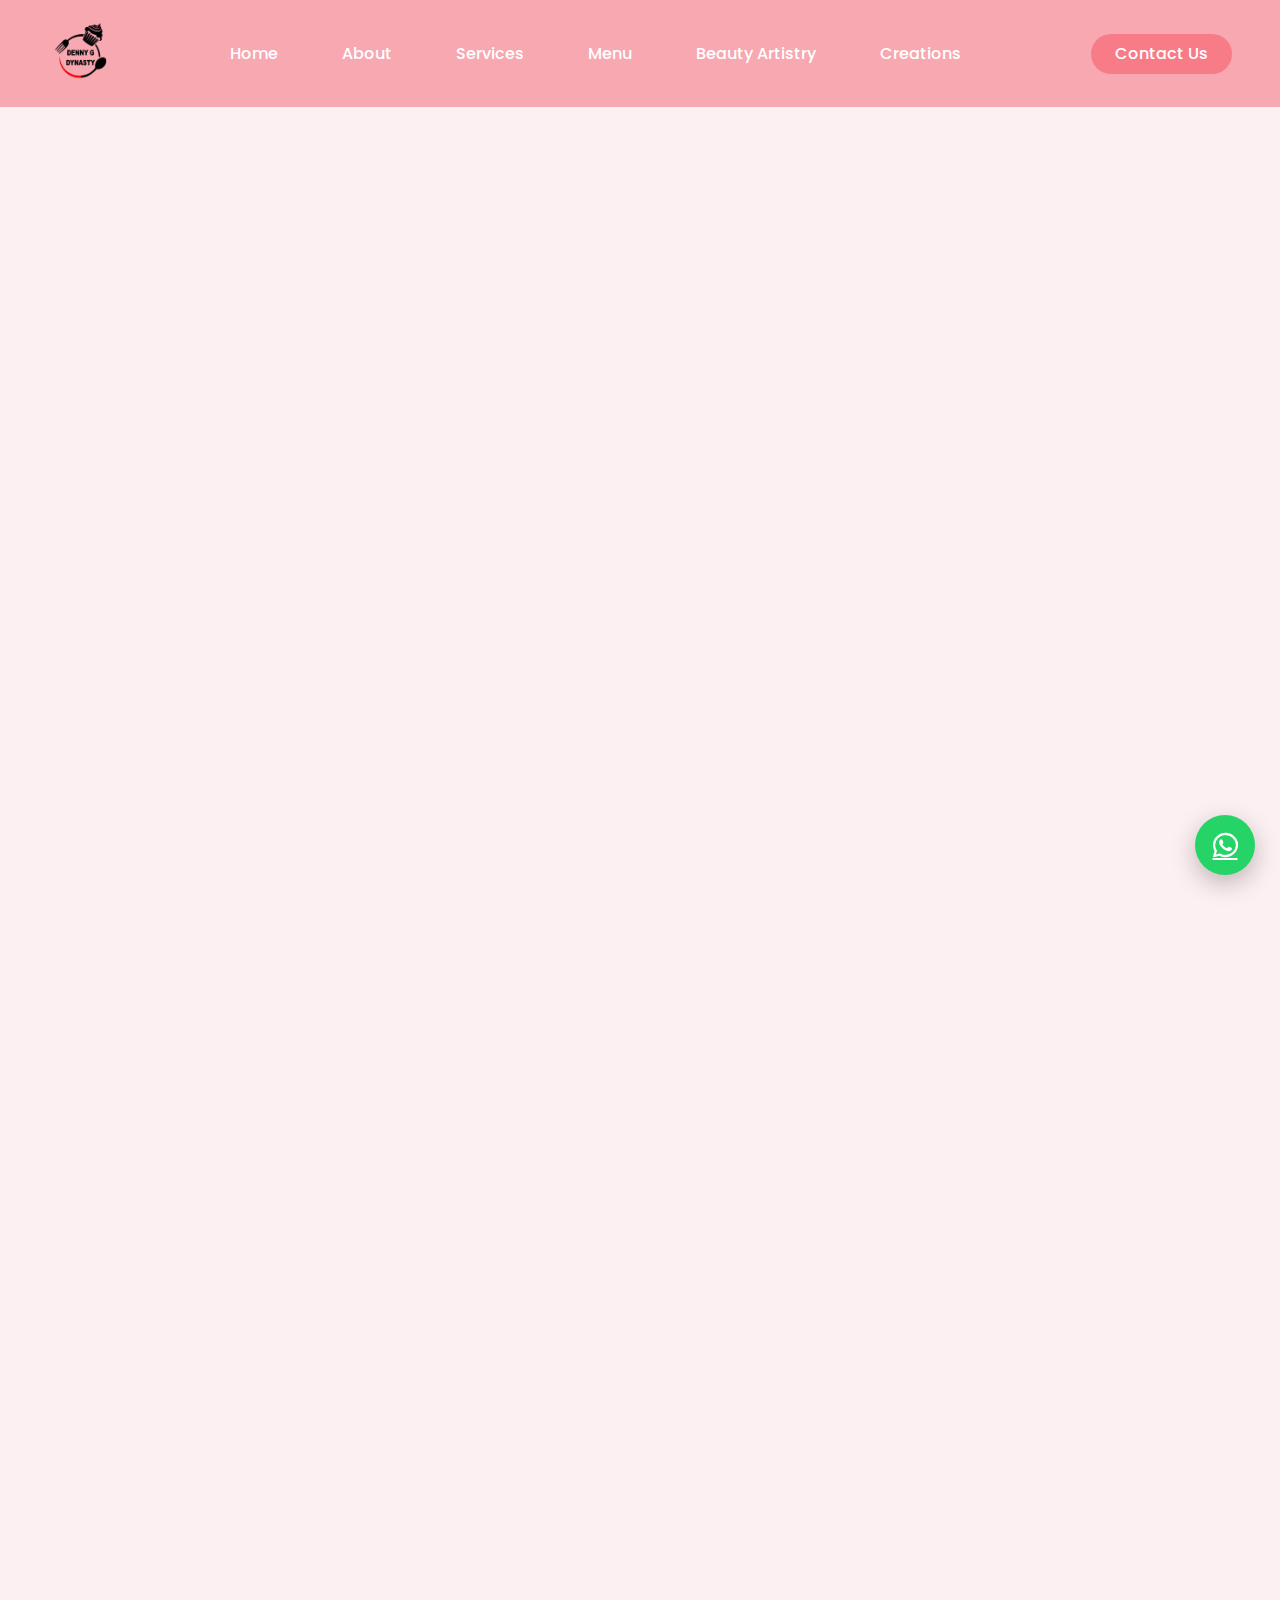
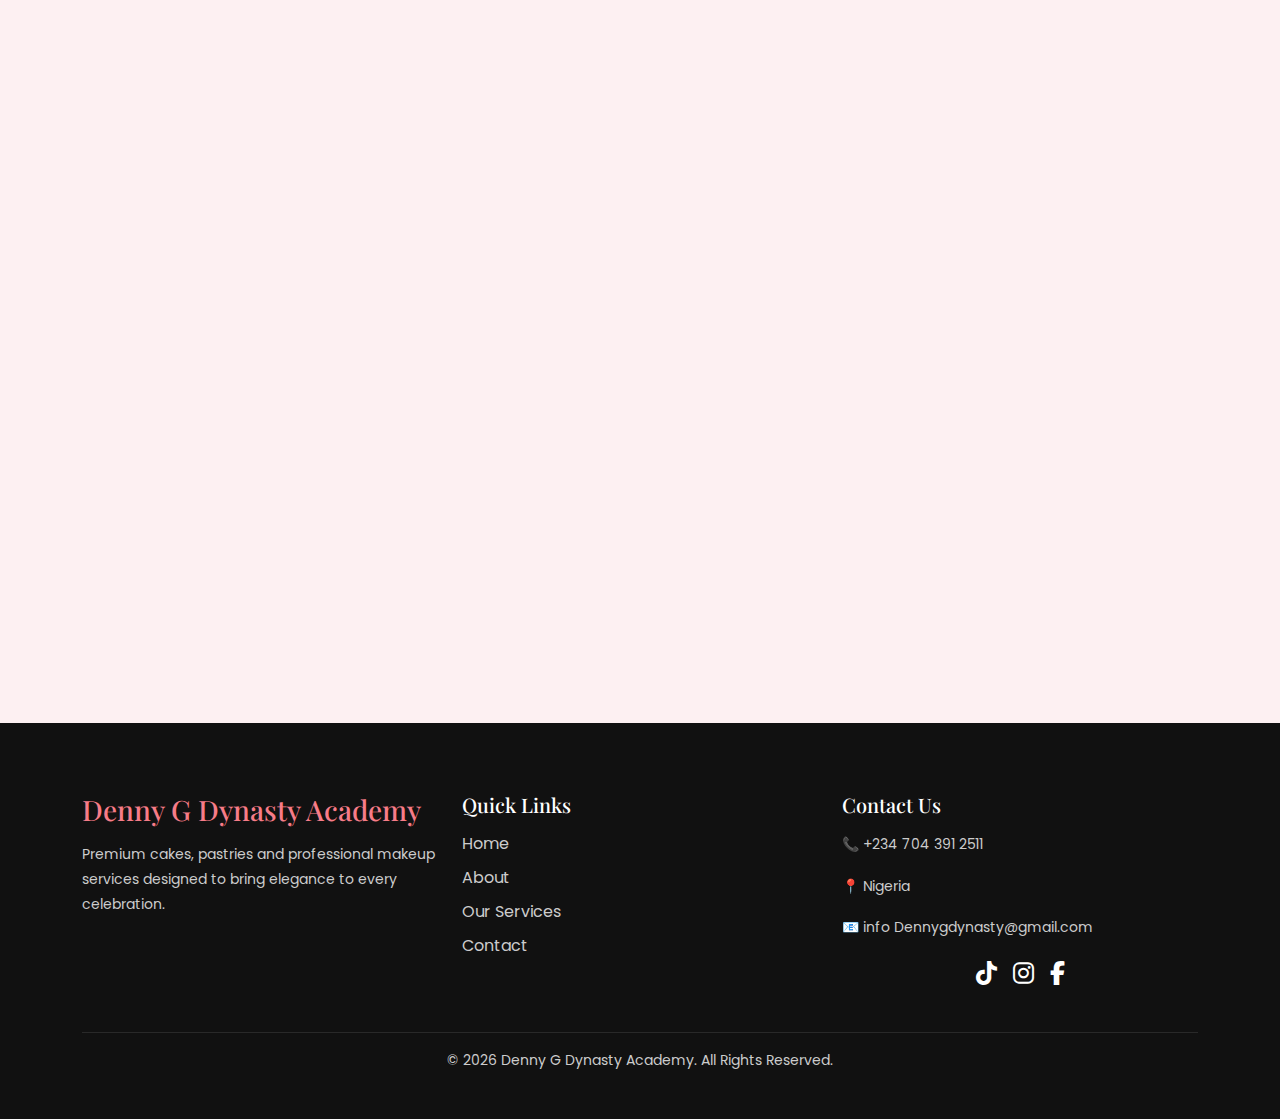
<file: about.html>
<!DOCTYPE html>
<html lang="en">

<head>
    <meta charset="UTF-8">
    <meta name="viewport" content="width=device-width, initial-scale=1.0">
    <title>Denny G Dynasty Academy | About Us</title>

    <!-- Bootstrap 5.3 CSS -->
    <link href="https://cdn.jsdelivr.net/npm/bootstrap@5.3.3/dist/css/bootstrap.min.css" rel="stylesheet"
        integrity="sha384-QWTKZyjpPEjISv5WaRU9OFeRpok6YctnYmDr5pNlyT2bRjXh0JMhjY6hW+ALEwIH" crossorigin="anonymous">

    <!-- Google Fonts – Elegant + Clean -->
    <link
        href="https://fonts.googleapis.com/css2?family=Playfair+Display:wght@500;600;700&family=Poppins:wght@300;400;500;600&display=swap"
        rel="stylesheet">

    <!-- Font Awesome for WhatsApp -->
    <link rel="stylesheet" href="https://cdnjs.cloudflare.com/ajax/libs/font-awesome/6.5.1/css/all.min.css">

    <!-- Custom CSS -->
    <link rel="stylesheet" href="assets/css/style.css">
    <link href="https://unpkg.com/aos@2.3.4/dist/aos.css" rel="stylesheet">

</head>

<body>

    <!-- Navbar – Contact button pushed to the right edge -->
    <nav class="navbar navbar-expand-lg fixed-top modern-navbar" style="background-color: #f8a8b0">
        <div class="container-fluid px-4 px-lg-5"> <!-- wider padding for edge feel -->

            <!-- Logo (left) -->
            <a class="navbar-brand me-0 me-lg-5" href="index.html">
                <img src="assets/img/DENNYG.png" alt="Denny Dynasty Academy" height="65">
            </a>

            <!-- Hamburger Toggler -->
            <button class="navbar-toggler modern-toggler" type="button" data-bs-toggle="collapse"
                data-bs-target="#mainNav" aria-controls="mainNav" aria-expanded="false" aria-label="Toggle navigation">
                <span class="hamburger top"></span>
                <span class="hamburger middle"></span>
                <span class="hamburger bottom"></span>
            </button>

            <!-- Collapsible Menu -->
            <div class="collapse navbar-collapse" id="mainNav">
                <!-- Centered links -->
                <ul class="navbar-nav mx-auto gap-4 gap-lg-5">
                    <li class="nav-item"><a class="nav-link" href="index.html">Home</a></li>
                    <li class="nav-item"><a class="nav-link" href="about.html">About</a></li>
                    <li class="nav-item"><a class="nav-link" href="services.html">Services</a></li>
                    <li class="nav-item"><a class="nav-link" href="menu.html">Menu</a></li>

                    <li class="nav-item"><a class="nav-link" href="beautyartistry.html">Beauty Artistry</a></li>
                    <li class="nav-item"><a class="nav-link" href="creations.html">Creations</a></li>
                </ul>

                <!-- Contact button – now at far right edge on desktop -->
                <a href="contact.html" class="btn btn-dark rounded-pill px-4 py-2 fw-medium contact-btn ms-auto">
                    Contact Us
                </a>
            </div>
        </div>
    </nav>

    <section class="hero-video">
        <video autoplay muted loop playsinline class="hero-video-bg">
            <source src="assets/videos/dynastyvid7.MP4" type="video/mp4">
            Your browser does not support the video tag.
        </video>


    </section>




    <!-- ================= ABOUT SECTION ================= -->
    <section class="about-section">
        <div class="container">
            <div class="row align-items-center g-5">

                <!-- IMAGE -->
                <div class="col-lg-6">
                    <div class="about-image" data-aos="fade-up">
                        <img src="assets/img/dennygdynastyacademy.jpg" alt="About Denny Dynasty Academy">
                    </div>
                </div>

                <!-- TEXT -->
                <div class="col-lg-6" data-aos="fade-up">
                    <span class="about-tag">About Us</span>
                    <h2>Denny G Dynasty Academy</h2>
                    <p>

                        Denny G Dynasty Academy Limited was created on February 2nd, 2020, and has remained consistent
                        from 2020 to date. We are a fully registered company, officially recognized and committed to
                        excellence, professionalism, and continuous growth.

                        At Denny G Dynasty Academy, we believe that every baked creation tells a story, every class
                        builds confidence, and every skill learned opens new possibilities.

                    <p>
                        Our training is thoughtfully designed to combine theory and hands-on practical sessions,
                        ensuring that students not only understand the principles behind their craft but also gain the
                        confidence to apply them professionally.
                    </p>


                    </p>

                    <p>
                        From flawless bridal looks to stunning custom cakes,
                        our academy blends artistry with professionalism
                        to create unforgettable experiences.
                    </p>

                    <a href="#" class="btn about-btn">Learn More</a>
                </div>



            </div>
        </div>
    </section>



    <!-- ================= VISION & MISSION ================= -->
    <section class="vision-mission-section mt-5">
        <div class="container">

            <div class="row text-center mb-5">
                <div class="col-lg-8 mx-auto">
                    <span class="about-tag" data-aos="fade-up">Our Purpose</span>
                    <h2 data-aos="fade-up">Vision & Mission</h2>
                    <p data-aos="zoom-in">
                        At Denny Dynasty Academy, our purpose goes beyond service delivery.
                        We are driven by a passion to inspire confidence, creativity,
                        and excellence through beauty and culinary artistry.
                    </p>
                </div>
            </div>

            <div class="row g-5">

                <!-- VISION -->
                <div class="col-lg-6" data-aos="fade-up">
                    <h4>Our Vision</h4>
                    <p>

                        To become a leading academy recognized for excellence in baking, suprise decoration,
                        and makeup, setting high standards in training, creativity, and skill development
                        while transforming passion into sustainable careers.
                    </p>
                </div>

                <!-- MISSION -->
                <div class="col-lg-6" data-aos="fade-up">
                    <h4>Our Mission</h4>
                    <p>

                        To empower individuals with practical skills in baking, cake decoration, and makeup
                        through hands-on training, expert guidance, and a supportive learning environment
                        that builds confidence, creativity, and professionalism.
                    </p>
                </div>

            </div>

        </div>
    </section>




    <!-- ================= FOOTER ================= -->
    <footer class="main-footer ">
        <div class="container">
            <div class="row g-4">

                <!-- Brand -->
                <div class="col-lg-4">
                    <h3>Denny G Dynasty Academy</h3>
                    <p>
                        Premium cakes, pastries and professional makeup services
                        designed to bring elegance to every celebration.
                    </p>
                </div>

                <!-- Quick Links -->
                <div class="col-lg-4">
                    <h5>Quick Links</h5>
                    <ul class="footer-links">
                        <li><a href="index.html">Home</a></li>
                        <li><a href="about.html">About</a></li>
                        <li><a href="menu.html">Our Services</a></li>
                        <li><a href="contact.html">Contact</a></li>
                    </ul>
                </div>

                <!-- Contact -->
                <div class="col-lg-4">
                    <h5>Contact Us</h5>
                    <p>📞 +234 704 391 2511</p>
                    <p>📍 Nigeria</p>
                    <p>📧 info Dennygdynasty@gmail.com</p>
                    <!-- Social Icons -->
                    <div class="hero-social d-flex justify-content-center gap-3">
                        <a href="https://www.tiktok.com/@dennygdyanastyacedemy?_r=1&_t=ZS-937c5vbVsym" target="_blank"
                            class="text-white fs-4">
                            <i class="fab fa-tiktok"></i>
                        </a>
                        <a href="https://www.instagram.com/dennygdynasty?igsh=NGhObnY1ejhsYndt" target="_blank"
                            class="text-white fs-4">
                            <i class="fab fa-instagram"></i>
                        </a>
                        <a href="https://www.facebook.com" target="_blank" class="text-white fs-4">
                            <i class="fab fa-facebook-f"></i>
                            <p></p>
                        </a>
                    </div>
                </div>

            </div>

            <div class="footer-bottom text-center mt-4">
                <p>© 2026 Denny G Dynasty Academy. All Rights Reserved.</p>
            </div>
        </div>
    </footer>
    <!-- Floating WhatsApp -->
    <a href="https://wa.me/2347043912511?text=Hello%20Denny%20Dynasty%20Academy!" class="whatsapp-float"
        target="_blank">
        <i class="fab fa-whatsapp"></i>
    </a>

    <!-- Bootstrap JS -->
    <script src="https://cdn.jsdelivr.net/npm/bootstrap@5.3.3/dist/js/bootstrap.bundle.min.js"
        integrity="sha384-YvpcrYf0tY3lHB60NNkmXc5s9fDVZLESaAA55NDzOxhy9GkcIdslK1eN7N6jIeHz"
        crossorigin="anonymous"></script>


    <script src="https://unpkg.com/aos@2.3.4/dist/aos.js"></script>

    <script>
        AOS.init({
            duration: 1000,     // animation speed
            easing: 'ease-in-out',
            once: true,         // animate once
            offset: 120         // trigger point
        });
    </script>

    <!-- Navbar shrink on scroll -->
    <script>
        window.addEventListener('scroll', () => {
            document.querySelector('.modern-navbar').classList.toggle('scrolled', window.scrollY > 80);
        });
    </script>

</body>

</html>
</file>
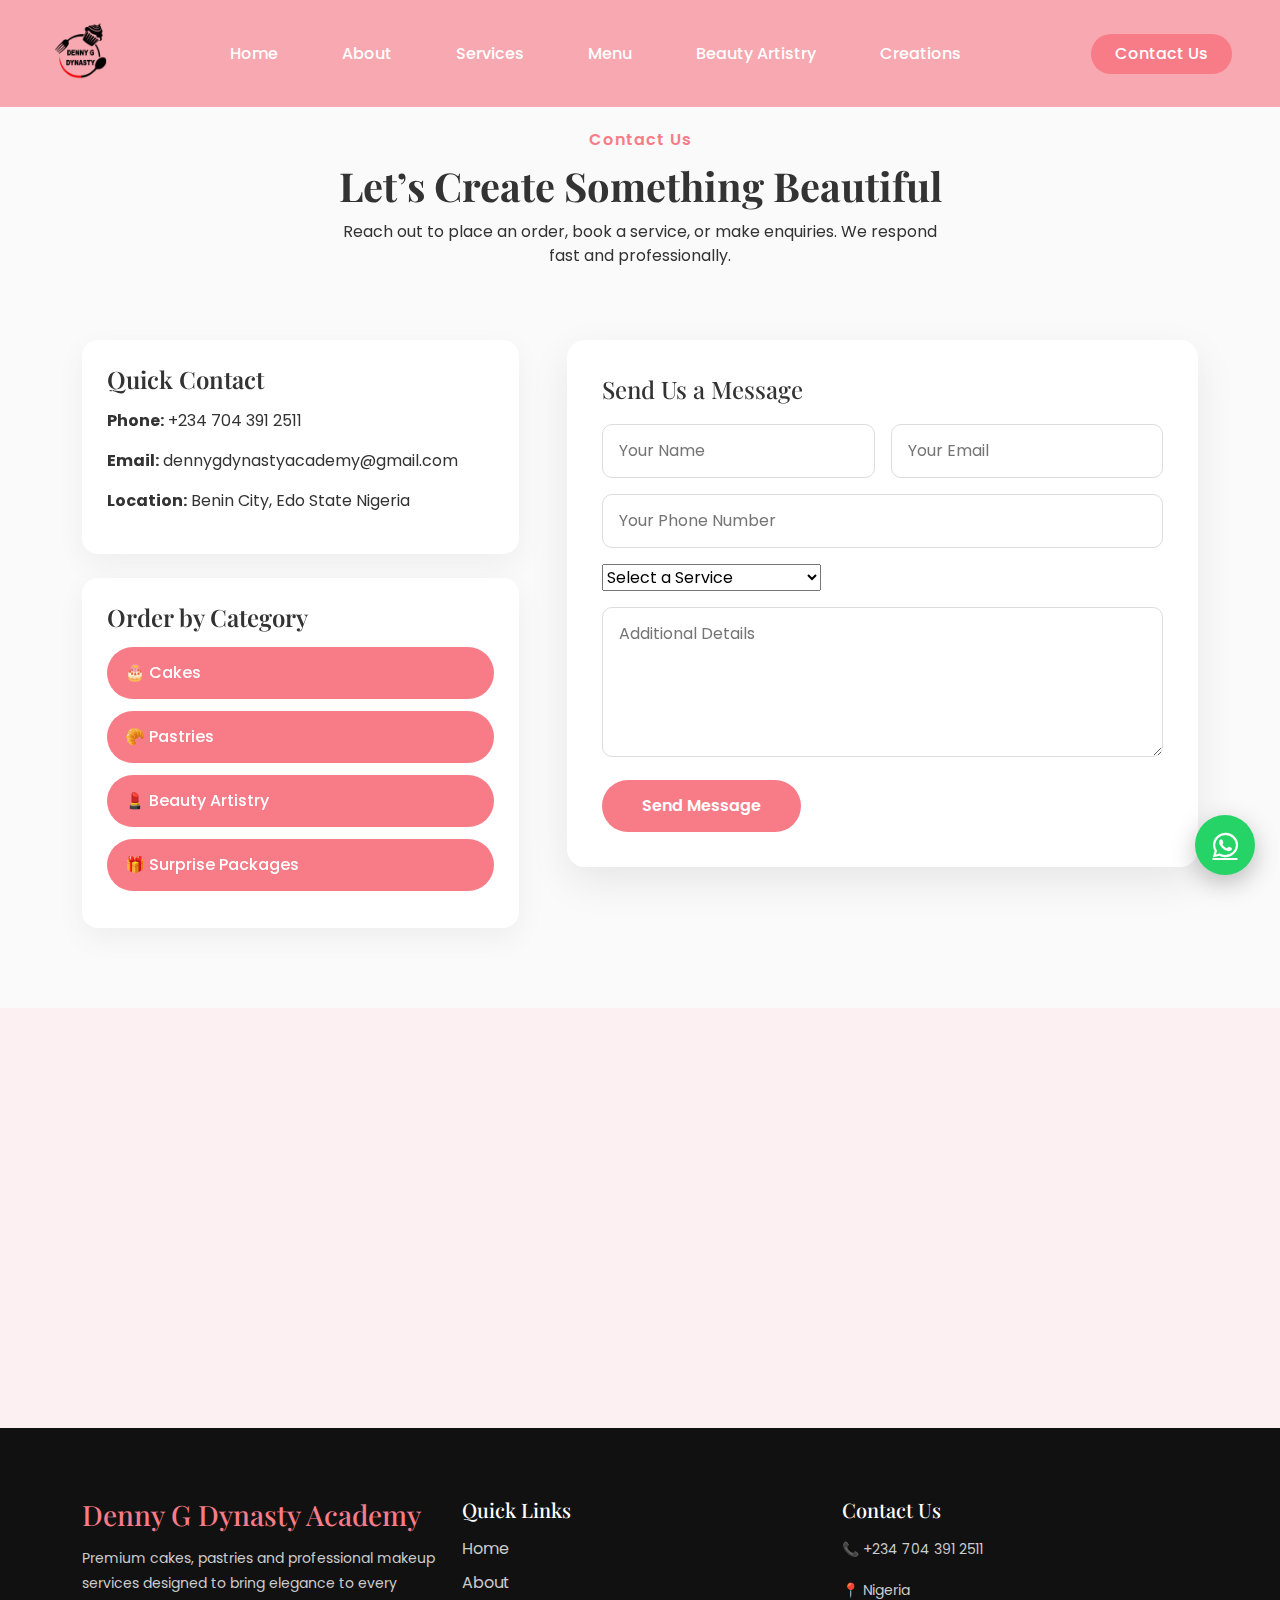
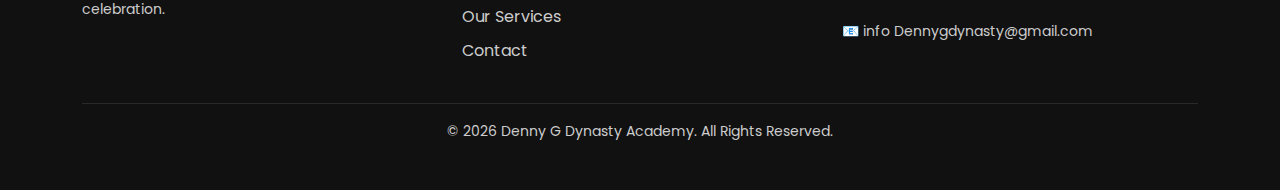
<file: contact.html>
<!DOCTYPE html>
<html lang="en">

<head>
    <meta charset="UTF-8">
    <meta name="viewport" content="width=device-width, initial-scale=1.0">
    <title>Denny G Dynasty Academy | Contact Us</title>

    <!-- Bootstrap 5.3 CSS -->
    <link href="https://cdn.jsdelivr.net/npm/bootstrap@5.3.3/dist/css/bootstrap.min.css" rel="stylesheet"
        integrity="sha384-QWTKZyjpPEjISv5WaRU9OFeRpok6YctnYmDr5pNlyT2bRjXh0JMhjY6hW+ALEwIH" crossorigin="anonymous">

    <!-- Google Fonts – Elegant + Clean -->
    <link
        href="https://fonts.googleapis.com/css2?family=Playfair+Display:wght@500;600;700&family=Poppins:wght@300;400;500;600&display=swap"
        rel="stylesheet">

    <!-- Font Awesome for WhatsApp -->
    <link rel="stylesheet" href="https://cdnjs.cloudflare.com/ajax/libs/font-awesome/6.5.1/css/all.min.css">

    <!-- Custom CSS -->
    <link rel="stylesheet" href="assets/css/style.css">
    <link href="https://unpkg.com/aos@2.3.4/dist/aos.css" rel="stylesheet">

</head>

<body>

    <!-- Navbar – Contact button pushed to the right edge -->
    <nav class="navbar navbar-expand-lg fixed-top modern-navbar" style="background-color: #f8a8b0">
        <div class="container-fluid px-4 px-lg-5"> <!-- wider padding for edge feel -->

            <!-- Logo (left) -->
            <a class="navbar-brand me-0 me-lg-5" href="index.html">
                <img src="assets/img/DENNYG.png" alt="Denny Dynasty Academy" height="65">
            </a>

            <!-- Hamburger Toggler -->
            <button class="navbar-toggler modern-toggler" type="button" data-bs-toggle="collapse"
                data-bs-target="#mainNav" aria-controls="mainNav" aria-expanded="false" aria-label="Toggle navigation">
                <span class="hamburger top"></span>
                <span class="hamburger middle"></span>
                <span class="hamburger bottom"></span>
            </button>

            <!-- Collapsible Menu -->
            <div class="collapse navbar-collapse" id="mainNav">
                <!-- Centered links -->
                <ul class="navbar-nav mx-auto gap-4 gap-lg-5">
                    <li class="nav-item"><a class="nav-link" href="index.html">Home</a></li>
                    <li class="nav-item"><a class="nav-link" href="about.html">About</a></li>
                    <li class="nav-item"><a class="nav-link" href="services.html">Services</a></li>
                    <li class="nav-item"><a class="nav-link" href="menu.html">Menu</a></li>

                    <li class="nav-item"><a class="nav-link" href="beautyartistry.html">Beauty Artistry</a></li>
                    <li class="nav-item"><a class="nav-link" href="creations.html">Creations</a></li>
                </ul>

                <!-- Contact button – now at far right edge on desktop -->
                <a href="contact.html" class="btn btn-dark rounded-pill px-4 py-2 fw-medium contact-btn ms-auto">
                    Contact Us
                </a>
            </div>
        </div>
    </nav>

    <!-- ================= CONTACT SECTION ================= -->
    <section class="contact-section">
        <div class="container">

            <!-- HEADER -->
            <div class="contact-header text-center mt-5">
                <span class="contact-tag" data-aos="fade-left">Contact Us</span>
                <h2 data-aos="fade-right">Let’s Create Something Beautiful</h2>
                <p data-aos="fade-left">
                    Reach out to place an order, book a service, or make enquiries.
                    We respond fast and professionally.
                </p>
            </div>

            <div class="row g-5 mt-4">

                <!-- LEFT: CONTACT INFO + CATEGORIES -->
                <div class="col-lg-5">

                    <div class="contact-box" data-aos="fade-up">
                        <h4>Quick Contact</h4>

                        <p><strong>Phone:</strong> +234 704 391 2511</p>
                        <p><strong>Email:</strong> dennygdynastyacademy@gmail.com</p>
                        <p><strong>Location:</strong> Benin City, Edo State Nigeria</p>
                    </div>

                    <div class="contact-box mt-4" data-aos="fade-right">
                        <h4>Order by Category</h4>

                        <a class="contact-category"
                            href="https://wa.me/2347043912511?text=Hello%20I%20want%20to%20order%20Cakes">
                            🎂 Cakes
                        </a>

                        <a class="contact-category"
                            href="https://wa.me/2347043912511?text=Hello%20I%20want%20to%20order%20Pastries">
                            🥐 Pastries
                        </a>

                        <a class="contact-category"
                            href="https://wa.me/2347043912511?text=Hello%20I%20want%20to%20book%20Beauty%20Artistry">
                            💄 Beauty Artistry
                        </a>

                        <a class="contact-category"
                            href="https://wa.me/2347043912511?text=Hello%20I%20want%20to%20book%20a%20Suprise%20Package">
                            🎁 Surprise Packages
                        </a>
                    </div>

                </div>

                <!-- RIGHT: FORM -->
                <div class="col-lg-7">
                    <div class="contact-form" data-aos="fade-left">
                        <h4>Send Us a Message</h4>

                        <form onsubmit="sendWhatsAppMessage(event)">
                            <div class="row g-3">

                                <div class="col-md-6">
                                    <input type="text" id="name" placeholder="Your Name" required>
                                </div>

                                <div class="col-md-6">
                                    <input type="email" id="email" placeholder="Your Email" required>
                                </div>

                                <!-- PHONE NUMBER -->
                                <div class="col-12">
                                    <input type="tel" id="phone" placeholder="Your Phone Number" required>
                                </div>

                                <!-- SERVICE -->
                                <div class="col-12">
                                    <select id="service" required>
                                        <option value="">Select a Service</option>

                                        <optgroup label="🎂 Cakes">
                                            <option value="Custom Cake">Custom Cake</option>
                                            <option value="Wedding Cake">Wedding Cake</option>
                                            <option value="Birthday Cake">Birthday Cake</option>
                                        </optgroup>

                                        <optgroup label="🥐 Pastries & Treats">
                                            <option value="Pastries & Small Chops">Pastries & Small Chops</option>
                                            <option value="Ice Cream">Ice Cream</option>
                                            <option value="Cake Parfait">Cake Parfait</option>
                                        </optgroup>

                                        <optgroup label="🎁 Surprises">
                                            <option value="Surprise Package">Surprise Package</option>
                                            <option value="Food Tray">Food Tray</option>
                                        </optgroup>

                                        <optgroup label="💄 Beauty Artistry">
                                            <option value="Makeup Booking">Makeup Booking</option>
                                            <option value="Bridal Makeup">Bridal Makeup</option>
                                            <option value="Traditional Makeup">Traditional Makeup</option>
                                        </optgroup>
                                    </select>
                                </div>

                                <!-- MESSAGE -->
                                <div class="col-12">
                                    <textarea id="message" rows="5" placeholder="Additional Details"></textarea>
                                </div>

                                <div class="col-12">
                                    <button type="submit" class="contact-btn">
                                        Send Message
                                    </button>
                                </div>

                            </div>
                        </form>
                    </div>
                </div>


            </div>

        </div>
    </section>

    <section class="map-section">
        <iframe
            src="https://www.google.com/maps?q=203%20Ugbowo%20Lagos%20Road%20Opposite%20St%20Patrick%20Catholic%20Church%20Ugbowo%20Benin%20City&output=embed"
            loading="lazy" referrerpolicy="no-referrer-when-downgrade">
        </iframe>
    </section>


    
  <!-- ================= FOOTER ================= -->
  <footer class="main-footer">
    <div class="container">
      <div class="row g-4">

        <!-- Brand -->
        <div class="col-lg-4">
          <h3>Denny G Dynasty Academy</h3>
          <p>
            Premium cakes, pastries and professional makeup services
            designed to bring elegance to every celebration.
          </p>
        </div>

        <!-- Quick Links -->
        <div class="col-lg-4">
          <h5>Quick Links</h5>
          <ul class="footer-links">
            <li><a href="index.html">Home</a></li>
            <li><a href="about.html">About</a></li>
            <li><a href="menu.html">Our Services</a></li>
            <li><a href="contact.html">Contact</a></li>
          </ul>
        </div>

        <!-- Contact -->
        <div class="col-lg-4">
          <h5>Contact Us</h5>
          <p>📞 +234 704 391 2511</p>
          <p>📍 Nigeria</p>
          <p>📧 info Dennygdynasty@gmail.com</p>
        </div>

      </div>

      <div class="footer-bottom text-center mt-4">
        <p>© 2026 Denny G Dynasty Academy. All Rights Reserved.</p>
      </div>
    </div>
  </footer>


    <!-- Floating WhatsApp -->
    <a href="https://wa.me/2347043912511?text=Hello%20Denny%20Dynasty%20Academy!" class="whatsapp-float"
        target="_blank">
        <i class="fab fa-whatsapp"></i>
    </a>

    <script src="https://unpkg.com/aos@2.3.4/dist/aos.js"></script>


    <!-- Bootstrap JS -->
    <script src="https://cdn.jsdelivr.net/npm/bootstrap@5.3.3/dist/js/bootstrap.bundle.min.js"
        integrity="sha384-YvpcrYf0tY3lHB60NNkmXc5s9fDVZLESaAA55NDzOxhy9GkcIdslK1eN7N6jIeHz"
        crossorigin="anonymous"></script>

    <script>
        AOS.init({
            duration: 1000,     // animation speed
            easing: 'ease-in-out',
            once: true,         // animate once
            offset: 120         // trigger point
        });
    </script>

    <script>
        function sendWhatsAppMessage(e) {
            e.preventDefault();

            const name = document.getElementById("name").value;
            const email = document.getElementById("email").value;
            const phone = document.getElementById("phone").value;
            const service = document.getElementById("service").value;
            const message = document.getElementById("message").value;

            const whatsappNumber = "2347043912511";

            let text = `Hello Denny G Dynasty Academy,%0A%0A`;
            text += `Name: ${name}%0A`;
            text += `Email: ${email}%0A`;
            text += `Phone: ${phone}%0A`;
            text += `Service: ${service}%0A`;

            if (message) {
                text += `Details: ${message}`;
            }

            window.open(`https://wa.me/${2347043912511}?text=${text}`, "_blank");
        }
    </script>


</body>

</html>
</file>
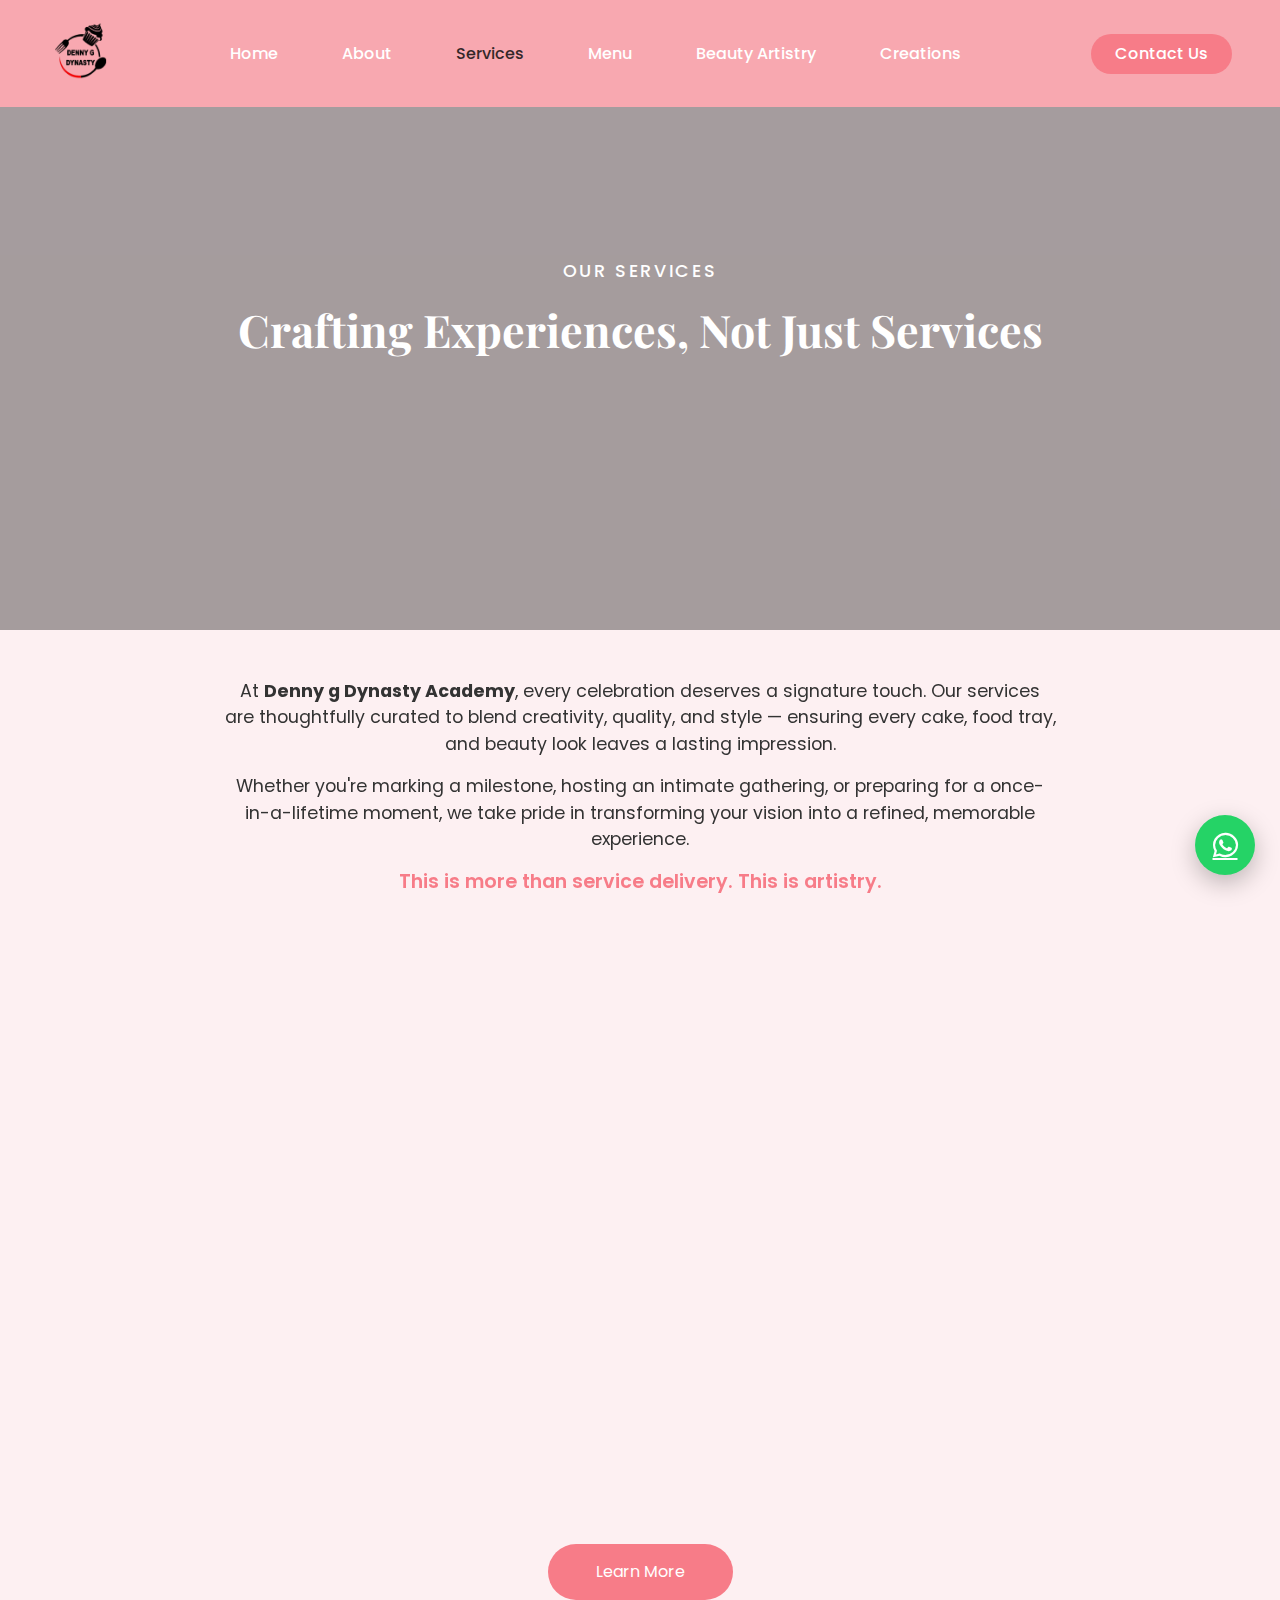
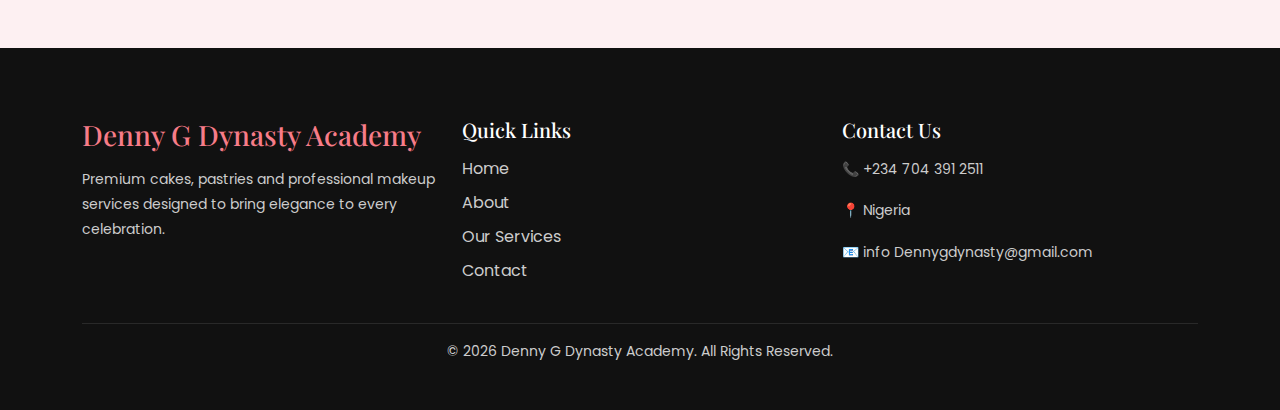
<file: services.html>
<!DOCTYPE html>
<html lang="en">

<head>
    <meta charset="UTF-8">
    <meta name="viewport" content="width=device-width, initial-scale=1.0">
    <title>Denny G Dynasty Academy | Our Services</title>

    <!-- Bootstrap 5.3 CSS -->
    <link href="https://cdn.jsdelivr.net/npm/bootstrap@5.3.3/dist/css/bootstrap.min.css" rel="stylesheet"
        integrity="sha384-QWTKZyjpPEjISv5WaRU9OFeRpok6YctnYmDr5pNlyT2bRjXh0JMhjY6hW+ALEwIH" crossorigin="anonymous">

    <!-- Google Fonts -->
    <link
        href="https://fonts.googleapis.com/css2?family=Playfair+Display:wght@500;600;700&family=Poppins:wght@300;400;500;600&display=swap"
        rel="stylesheet">

    <!-- Font Awesome -->
    <link rel="stylesheet" href="https://cdnjs.cloudflare.com/ajax/libs/font-awesome/6.5.1/css/all.min.css">

    <!-- Custom CSS -->
    <link rel="stylesheet" href="assets/css/style.css">
    <link href="https://unpkg.com/aos@2.3.4/dist/aos.css" rel="stylesheet">

</head>

<body>

    <!-- Navbar -->
    <nav class="navbar navbar-expand-lg fixed-top modern-navbar" style="background-color: #f8a8b0">
        <div class="container-fluid px-4 px-lg-5">

            <!-- Logo -->
            <a class="navbar-brand me-0 me-lg-5" href="index.html">
        <img src="assets/img/DENNYG.png" alt="Denny Dynasty Academy" height="65">
            </a>

            <!-- Hamburger -->
            <button class="navbar-toggler modern-toggler" type="button" data-bs-toggle="collapse"
                data-bs-target="#mainNav" aria-controls="mainNav" aria-expanded="false" aria-label="Toggle navigation">
                <span class="hamburger top"></span>
                <span class="hamburger middle"></span>
                <span class="hamburger bottom"></span>
            </button>

            <!-- Menu -->
            <div class="collapse navbar-collapse" id="mainNav">
                <ul class="navbar-nav mx-auto gap-4 gap-lg-5">
                    <li class="nav-item"><a class="nav-link" href="index.html">Home</a></li>
                    <li class="nav-item"><a class="nav-link" href="about.html">About</a></li>
                    <li class="nav-item"><a class="nav-link active" href="services.html">Services</a></li>
                    <li class="nav-item"><a class="nav-link" href="menu.html">Menu</a></li>
                    <li class="nav-item"><a class="nav-link" href="beautyartistry.html">Beauty Artistry</a></li>
                    <li class="nav-item"><a class="nav-link" href="creations.html">Creations</a></li>
                </ul>

                <a href="contact.html" class="btn btn-dark rounded-pill px-4 py-2 fw-medium contact-btn ms-auto">
                    Contact Us
                </a>
            </div>
        </div>
    </nav>

    <!-- HERO VIDEO -->
    <section class="services-page">
        <div class="services-hero">
            <video src="assets/videos/dynastyvid6.MP4" autoplay muted loop playsinline></video>
            <div class="services-hero-overlay text-center text-white">
                <span class="services-tag">Our Services</span>
                <h1>Crafting Experiences, Not Just Services</h1>

                <!-- <p>
                    From beautifully handcrafted cakes to unforgettable food tray & beauty transformations,
                    every service is delivered with intention, creativity, and excellence.
                </p> -->

            </div>
        </div>

        <!-- WRITE-UP -->
        <div class="container services-writeup py-5">
            <div class="row justify-content-center">
                <div class="col-lg-9 text-center" data-aos="fade-up">
                    <p>
                        At <strong>Denny g Dynasty Academy</strong>, every celebration deserves a signature touch.
                        Our services are thoughtfully curated to blend creativity, quality, and style — ensuring
                        every cake, food tray, and beauty look leaves a lasting impression.
                    </p>
                    <p>
                        Whether you're marking a milestone, hosting an intimate gathering, or preparing for a
                        once-in-a-lifetime moment, we take pride in transforming your vision into a refined,
                        memorable experience.
                    </p>
                    <p class="highlight-text">
                        This is more than service delivery. This is artistry.
                    </p>
                </div>
            </div>
        </div>

        <!-- SERVICES GRID -->
        <div class="container pb-5">
            <div class="row g-4">

                <!-- CAKES -->
                <div class="col-lg-4 col-md-6">
                    <div class="service-card" data-aos="fade-up">
                        <img src="assets/img/dennycakes1.jpg" alt="Custom Cakes">
                        <div class="service-content">
                            <h3>Custom Cakes</h3>
                            <p>Bespoke cakes crafted for weddings, birthdays, anniversaries, and special milestones.</p>
                            <a href="https://wa.me/2347043912511?text=I want to order a Custom Cake"
                                class="service-btn">Order Now</a>
                        </div>
                    </div>
                </div>

                <!-- FOOD TRAYS / PASTRIES -->
                <div class="col-lg-4 col-md-6">
                    <div class="service-card" data-aos="fade-up">
                        <img src="assets/img/dynastysmallchops1.jpg" alt="Food Tray & Treats">
                        <div class="service-content">
                            <h3>Food Trays & Treats</h3>
                            <p>Delicious food trays, small chops, and sweet treats designed to delight guests.</p>
                            <a href="https://wa.me/2347043912511?text=I want to order Food Tray"
                                class="service-btn">Order Now</a>
                        </div>
                    </div>
                </div>

                <!-- SURPRISES -->
                <div class="col-lg-4 col-md-6">
                    <div class="service-card" data-aos="fade-up">
                        <img src="assets/img/dynastysuprisepackage.jpg" alt="Surprise Packages">
                        <div class="service-content">
                            <h3>Surprise Packages</h3>
                            <p>Specially curated surprises for birthdays, anniversaries, and romantic gestures.</p>
                            <a href="https://wa.me/2347043912511?text=I want to order Surprise Package"
                                class="service-btn">Order Now</a>
                        </div>
                    </div>
                </div>

            </div>

            <!-- LEARN MORE BUTTON -->
            <div class="text-center mt-5">
                <a href="about.html" class="btn rounded-pill px-5 py-3"
                    style="background-color: #f77c88; color: #fff; border: none;">
                    Learn More
                </a>
            </div>
        </div>
    </section>

    
  <!-- ================= FOOTER ================= -->
  <footer class="main-footer">
    <div class="container">
      <div class="row g-4">

        <!-- Brand -->
        <div class="col-lg-4">
          <h3>Denny G Dynasty Academy</h3>
          <p>
            Premium cakes, pastries and professional makeup services
            designed to bring elegance to every celebration.
          </p>
        </div>

        <!-- Quick Links -->
        <div class="col-lg-4">
          <h5>Quick Links</h5>
          <ul class="footer-links">
            <li><a href="index.html">Home</a></li>
            <li><a href="about.html">About</a></li>
            <li><a href="menu.html">Our Services</a></li>
            <li><a href="contact.html">Contact</a></li>
          </ul>
        </div>

        <!-- Contact -->
        <div class="col-lg-4">
          <h5>Contact Us</h5>
          <p>📞 +234 704 391 2511</p>
          <p>📍 Nigeria</p>
          <p>📧 info Dennygdynasty@gmail.com</p>
        </div>

      </div>

      <div class="footer-bottom text-center mt-4">
        <p>© 2026 Denny G Dynasty Academy. All Rights Reserved.</p>
      </div>
    </div>
  </footer>

    <!-- Floating WhatsApp -->
    <a href="https://wa.me/2347043912511?text=Hello%20Denny%20Dynasty%20Academy!" class="whatsapp-float"
        target="_blank">
        <i class="fab fa-whatsapp"></i>
    </a>

    <!-- Bootstrap JS -->
    <script src="https://cdn.jsdelivr.net/npm/bootstrap@5.3.3/dist/js/bootstrap.bundle.min.js"
        integrity="sha384-YvpcrYf0tY3lHB60NNkmXc5s9fDVZLESaAA55NDzOxhy9GkcIdslK1eN7N6jIeHz"
        crossorigin="anonymous"></script>

    <script src="https://unpkg.com/aos@2.3.4/dist/aos.js"></script>

    <script>
        AOS.init({
            duration: 1000,     // animation speed
            easing: 'ease-in-out',
            once: true,         // animate once
            offset: 120         // trigger point
        });
    </script>


</body>

</html>
</file>
<file: assets/css/style.css>
:root {
  --pink: #fcc4c9;
  --pink-dark: #f8a8b0;
  --black: #111;
  --gray: #444;
  --white: #fff;
  --transition: all 0.4s cubic-bezier(0.4, 0, 0.2, 1);
}

body {
  font-family: 'Poppins', sans-serif;
  color: var(--black);
  background: #fdf0f2 !important;
  border-color: var(--pink);
  margin: 0 !important;
  padding: 0 !important;
  padding-top: 90px;
  overflow-x: hidden;
}
html, body {
  width: 100%;
  overflow-x: hidden !important;
}


h1,
h2 {
  font-family: 'Playfair Display', serif;
  font-weight: 700;
}

/* Navbar */
.modern-navbar {
  background: var(--pink);
  backdrop-filter: blur(10px);
  transition: var(--transition);
  padding: 1rem 0;
}

.modern-navbar.scrolled {
  background: rgba(252, 196, 201, 0.95);
  padding: 0.8rem 0;
  box-shadow: 0 6px 25px rgba(0, 0, 0, 0.12);
}

.nav-link {
  color: var(--white);
  font-weight: 500;
  position: relative;
  transition: var(--transition);
}

.nav-link:hover,
.nav-link.active {
  color: var(--black) !important;
  opacity: 0.85;
}

.nav-link::after {
  content: '';
  position: absolute;
  width: 0;
  height: 2px;
  bottom: -4px;
  left: 50%;
  background: var(--black);
  transition: var(--transition);
  transform: translateX(-50%);
}

.nav-link:hover::after {
  width: 60%;
}

/* Hamburger */
.modern-toggler {
  border: none !important;
  background: transparent;
  width: 44px;
  height: 44px;
  position: relative;
}

.hamburger {
  position: absolute;
  left: 50%;
  width: 26px;
  height: 3px;
  background: var(--black);
  border-radius: 2px;
  transition: var(--transition);
  transform-origin: center;
}

.hamburger.top {
  top: 10px;
  transform: translateX(-50%);
}

.hamburger.middle {
  top: 50%;
  transform: translate(-50%, -50%);
}

.hamburger.bottom {
  bottom: 10px;
  transform: translateX(-50%);
}

.navbar-toggler:not(.collapsed) .hamburger.top {
  transform: translateX(-50%) translateY(8px) rotate(135deg);
}

.navbar-toggler:not(.collapsed) .hamburger.middle {
  opacity: 0;
}

.navbar-toggler:not(.collapsed) .hamburger.bottom {
  transform: translateX(-50%) translateY(-8px) rotate(-135deg);
}

/* Contact Button – dark, pill-shaped, right-aligned */
.contact-btn {
  background: var(--black);
  color: var(--white);
  border: none;
  transition: var(--transition);
}

.contact-btn:hover {
  background: var(--gray);
  transform: translateY(-3px);
  box-shadow: 0 8px 20px rgba(0, 0, 0, 0.2);
}

/* CTA button consistency */
.cta-btn {
  background: var(--black);
  color: var(--white);
  font-weight: 600;
  border: none;
  transition: var(--transition);
}

.cta-btn:hover {
  background: var(--white);
  color: var(--black);
  transform: translateY(-5px);
  box-shadow: 0 12px 30px rgba(0, 0, 0, 0.2);
}

/* WhatsApp Float */
.whatsapp-float {
  position: fixed;
  bottom: 25px;
  right: 25px;
  width: 60px;
  height: 60px;
  background: #25d366;
  color: white;
  border-radius: 50%;
  display: flex;
  align-items: center;
  justify-content: center;
  font-size: 2rem;
  box-shadow: 0 8px 25px rgba(0, 0, 0, 0.25);
  z-index: 1000;
  transition: var(--transition);
}

.whatsapp-float:hover {
  transform: scale(1.1);
}

/* HERO SECTION */
.hero-god {
  position: relative;
  width: 100vw;
  height: 100vh;
  overflow: hidden;
}

/* IMAGE */
.hero-god img {
  width: 100%;
  height: 100%;
  object-fit: cover;
}

/* SUBTLE OVERLAY (VERY IMPORTANT) */
.hero-overlay {
  position: absolute;
  inset: 0;
  background: transparent;
}

/* CONTENT */
.hero-content {
  position: absolute;
  top: 50%;
  left: 8%;
  transform: translateY(-50%);
  max-width: 560px;
  z-index: 2;
  color: var(--white);
}

/* SMALL TAG */
.hero-tag {
  display: inline-block;
  font-size: 0.85rem;
  letter-spacing: 0.12em;
  text-transform: uppercase;
  margin-bottom: 20px;
  font-weight: 500;
}

/* HEADLINE */
.hero-content h1 {
  font-family: 'Playfair Display', serif;
  font-size: 3.8rem;
  line-height: 1.05;
  margin-bottom: 24px;
  color: #f77c88;
}

/* TEXT */
.hero-content p {
  font-size: 1.05rem;
  margin-bottom: 36px;
  max-width: 480px;
}

/* BUTTONS */
.hero-actions {
  display: flex;
  gap: 16px;
}

/* RESPONSIVE */
@media (max-width: 991px) {
  .hero-content {
    left: 50%;
    transform: translate(-50%, -50%);
    text-align: center;
    padding: 0 20px;
  }

  .hero-content h1 {
    font-size: 2.4rem;
  }

  .hero-actions {
    justify-content: center;
    flex-wrap: wrap;
  }
}

/* ================= ABOUT SECTION ================= */
.about-section {
  padding: 100px 0;
  background: #fdf0f2;
}

.about-image {
  border-radius: 22px;
  overflow: hidden;
}

.about-image img {
  width: 100%;
  height: 100%;
  object-fit: cover;
  transition: 0.4s ease;
}

.about-image:hover img {
  transform: scale(1.05);
}

.about-tag {
  display: inline-block;
  margin-bottom: 12px;
  font-size: 0.85rem;
  letter-spacing: 2px;
  text-transform: uppercase;
  color: #888;
}

.about-section h2 {
  font-family: 'Playfair Display', serif;
  font-size: 2.6rem;
  margin-bottom: 20px;
  color: #f77c88;
}

.about-section p {
  font-size: 1rem;
  line-height: 1.8;
  color: #444;
  margin-bottom: 18px;
}

.about-btn {
  background: transparent;
  border: 1.5px solid #f77c88;
  color: #111;
  padding: 12px 34px;
  border-radius: 30px;
  transition: 0.3s;
}

.about-btn:hover {
  background: #f77c88;
  color: #fff;
}

/* MOBILE */
@media(max-width:768px) {
  .about-section {
    padding: 70px 0;
  }

  .about-section h2 {
    font-size: 2rem;
  }
}

/* =========================
   SERVICES SECTION
========================= */

.services-section {
  padding: 90px 0;
  background: #fdf0f2;
}

/* HEADER */
.services-header {
  max-width: 620px;
  margin: 0 auto 80px;
}

.services-tag {
  display: inline-block;
  font-size: 0.8rem;
  letter-spacing: 0.15em;
  text-transform: uppercase;
  color: #888;
  margin-bottom: 18px;
  font-weight: 500;
}

.services-header h2 {
  font-family: 'Playfair Display', serif;
  font-size: 2.8rem;
  margin-bottom: 18px;
  color: #f77c88;
}

.services-header p {
  font-size: 1rem;
  line-height: 1.9;
  color: #555;
}

/* GRID */
.services-grid {
  display: grid;
  grid-template-columns: repeat(3, 1fr);
  gap: 40px;
}

/* CARD */
.service-card {
  background: #fff;
  border-radius: 22px;
  overflow: hidden;
  box-shadow: 0 20px 45px rgba(0, 0, 0, 0.08);
  transition:
    transform 0.45s cubic-bezier(0.4, 0, 0.2, 1),
    box-shadow 0.45s ease;
}

.service-card:hover {
  transform: translateY(-10px);
  box-shadow: 0 30px 60px rgba(0, 0, 0, 0.15);
}

/* IMAGE */
.service-image {
  height: 260px;
  overflow: hidden;
}

.service-image img {
  width: 100%;
  height: 100%;
  object-fit: cover;
  transition: transform 0.6s ease;
}

.service-card:hover .service-image img {
  transform: scale(1.06);
}

/* TEXT */
.service-card h3 {
  font-family: 'Playfair Display', serif;
  font-size: 1.6rem;
  margin: 26px 26px 12px;
  color: #f77c88;
}

.service-card p {
  font-size: 0.95rem;
  line-height: 1.8;
  color: #555;
  margin: 0 26px 34px;
}

.learn-more-btn {
  display: inline-block;
  color: #111;
  border: #f77c88 !important;
  text-decoration: none;
  padding: 14px 48px;
  border-radius: 50px;
  font-family: 'Poppins', sans-serif;
  font-weight: 500;
  font-size: 16px;
  letter-spacing: 0.5px;
  transition: all 0.35s ease;
  box-shadow: 0 12px 30px rgba(247, 124, 136, 0.35);
}

/* Hover effect */
.learn-more-btn:hover {
  background-color: #e96b77;
  color: #fff;
  transform: translateY(-3px);
  box-shadow: 0 18px 40px rgba(247, 124, 136, 0.45);
}


/* =========================
   RESPONSIVE
========================= */

@media (max-width: 992px) {
  .services-grid {
    grid-template-columns: 1fr 1fr;
  }
}

@media (max-width: 576px) {
  .services-section {
    padding: 90px 0;
  }

  .services-header h2 {
    font-size: 2.2rem;
  }

  .services-grid {
    grid-template-columns: 1fr;
  }
    .learn-more-btn {
    padding: 12px 40px;
    font-size: 15px;
  }
}

/* SERVICE BUTTON */
.service-btn {
  display: inline-block;
  margin: 0 26px 34px;
  padding: 12px 34px;
  border-radius: 30px;
  border: 1.5px solid #f77c88;
  color: #f77c88;
  font-weight: 500;
  text-decoration: none;
  transition:
    transform 0.45s cubic-bezier(0.4, 0, 0.2, 1),
    background 0.35s ease,
    color 0.35s ease,
    box-shadow 0.45s ease;
}

.service-btn:hover {
  background: #f77c88;
  color: #fff;
  transform: translateY(-6px);
  box-shadow: 0 14px 28px rgba(0, 0, 0, 0.18);
}

/* =========================
   MENU ROW CARDS
========================= */

.menu-grid {
  display: flex;
  flex-wrap: wrap;
  gap: 30px;
  justify-content: center;
}

.menu-card {
  flex: 1 1 calc(33.333% - 30px);
  /* 3 columns */
  background: #fff;
  border-radius: 20px;
  overflow: hidden;
  box-shadow: 0 20px 45px #f77c88;
  transition: transform 0.45s ease, box-shadow 0.45s ease;
}

.menu-header h2 {
  color: #f77c88;
}

.menu-card:hover {
  transform: translateY(-8px);
  box-shadow: 0 30px 60px #f77c88;
}

.menu-image {
  height: 220px;
  overflow: hidden;
}

.menu-image img {
  width: 100%;
  height: 100%;
  object-fit: cover;
  /* ensures image covers the box */
  transition: transform 0.6s ease;
}

.menu-image1 {
  width: 100%;
  height: 250px;
  /* you can adjust */
  overflow: hidden;
}

.menu-image1 img {
  width: 100%;
  height: 100%;
  object-fit: cover;
  object-position: top center;
}

.menu-card:hover .menu-image img {
  transform: scale(1.06);
}

.menu-card h3 {
  font-family: 'Playfair Display', serif;
  font-size: 1.5rem;
  margin: 16px 20px 8px;
  color: #f77c88;
}

.menu-card p {
  font-size: 1rem;
  margin: 0 20px 16px;
  color: #555;
}

.menu-btn {
  display: block;
  margin: 0 20px 20px;
  padding: 12px 30px;
  border-radius: 30px;
  border: 1.5px solid #f77c88 !important;
  color: #111;
  text-align: center;
  text-decoration: none;
  transition: all 0.4s ease;
}

.menu-btn:hover {
  background: #f77c88 !important;
  color: #fff;
  transform: translateY(-5px);
  box-shadow: 0 14px 28px #f77c88 !important;
}

/* FILTER BUTTONS */
.menu-filter {
  display: flex;
  justify-content: center;
  gap: 15px;
  flex-wrap: wrap;
  margin-top: 20px;
}

.filter-btn {
  padding: 8px 22px;
  border-radius: 30px;
  border: 1px solid #f77c88;
  background: transparent;
  cursor: pointer;
  font-weight: 500;
  transition: all 0.35s ease;
}

.filter-btn.active,
.filter-btn:hover {
  background: #f77c88;
  color: #fff;
}

/* RESPONSIVE */
@media(max-width: 992px) {
  .menu-card {
    flex: 1 1 calc(50% - 30px);
  }
}

@media(max-width: 576px) {
  .menu-card {
    flex: 1 1 100%;
  }
}

.menu-image img {
  width: 100%;
  height: 100%;
  object-fit: cover;
  border-radius: 20px 20px 0 0;
  /* matches card */
  transition: transform 0.6s ease;
}

.menu-btn {
  display: block;
  margin: 0 20px 20px;
  padding: 12px 30px;
  border-radius: 30px;
  border: 1.5px solid #111;
  color: #111;
  text-align: center;
  text-decoration: none;
  font-weight: 500;
  transition:
    transform 0.45s cubic-bezier(0.4, 0, 0.2, 1),
    background 0.35s ease,
    color 0.35s ease,
    box-shadow 0.45s ease;
}

.menu-btn:hover {
  background: #111;
  color: #fff;
  transform: translateY(-6px);
  /* slower, luxury feel */
  box-shadow: 0 14px 28px rgba(0, 0, 0, 0.18);
}

/* VIDEO HERO */
.hero-video {
  position: relative;
  width: 100%;
  height: 100vh;
  overflow: hidden;
}

.hero-video-bg {
  width: 100%;
  height: 100%;
  object-fit: cover;
  /* ensures video fills the screen */
}

.hero-video-overlay {
  position: absolute;
  inset: 0;
  background: rgba(252, 196, 201, 0.4);
  /* subtle pink overlay */
  z-index: 1;
}

.hero-video-content {
  position: absolute;
  top: 50%;
  left: 8%;
  transform: translateY(-50%);
  z-index: 2;
  color: #111;
  max-width: 600px;
}

.hero-video-content .hero-tag {
  display: inline-block;
  font-size: 0.85rem;
  letter-spacing: 0.12em;
  text-transform: uppercase;
  margin-bottom: 20px;
  font-weight: 500;
}

.hero-video-content h1 {
  font-family: 'Playfair Display', serif;
  font-size: 3.8rem;
  line-height: 1.05;
  margin-bottom: 24px;
}

.hero-video-content p {
  font-size: 1.05rem;
  margin-bottom: 36px;
}

.hero-actions {
  display: flex;
  gap: 16px;
}

.hero-actions .btn {
  font-weight: 500;
  transition: all 0.3s ease;
}

.hero-actions .btn:hover {
  transform: translateY(-3px);
  box-shadow: 0 12px 28px rgba(0, 0, 0, 0.15);
}

/* RESPONSIVE */
@media (max-width: 991px) {
  .hero-video-content {
    left: 50%;
    text-align: center;
    transform: translate(-50%, -50%);
    padding: 0 20px;
  }

  .hero-video-content h1 {
    font-size: 2.8rem;
  }

  .hero-video-content p {
    font-size: 1rem;
  }

  .hero-actions {
    justify-content: center;
    flex-wrap: wrap;
  }
}

/* =========================
   BEAUTY ARTISTRY SECTION
========================= */
.beauty-section {
  background: #fdf0f2;
}

.beauty-tag {
  display: inline-block;
  font-size: 0.85rem;
  letter-spacing: 0.12em;
  text-transform: uppercase;
  margin-bottom: 12px;
  font-weight: 600;
  color: #f77c88;
}

.beauty-section h2 {
  font-family: 'Playfair Display', serif;
  font-size: 2.8rem;
  margin-bottom: 16px;
}

.beauty-section p {
  font-size: 1rem;
  color: #555;
  max-width: 600px;
  margin: 0 auto 40px;
}

/* Cards */
.beauty-card {
  background: #fff;
  border-radius: 20px;
  overflow: hidden;
  box-shadow: 0 20px 45px rgba(0, 0, 0, 0.08);
  transition: transform 0.4s ease, box-shadow 0.4s ease;
  text-align: center;
}

.beauty-card:hover {
  transform: translateY(-8px);
  box-shadow: 0 30px 60px rgba(0, 0, 0, 0.14);
}

/* Videos */
.beauty-video video {
  width: 100%;
  height: 220px;
  object-fit: cover;
  border-bottom: 1px solid #eee;
  border-radius: 0;
}

/* Titles & Text */
.beauty-card h3 {
  font-family: 'Playfair Display', serif;
  font-size: 1.4rem;
  margin: 16px 0 8px;
}

.beauty-card p {
  font-size: 0.95rem;
  color: #555;
  margin-bottom: 16px;
  padding: 0 12px;
}

/* Button */
.beauty-btn {
  display: inline-block;
  margin-bottom: 16px;
  padding: 10px 28px;
  border-radius: 30px;
  border: 1.5px solid #f77c88;
  color: #f77c88;
  text-decoration: none;
  font-weight: 500;
  transition: all 0.35s ease;
}

.beauty-btn:hover {
  background: #f77c88;
  color: #fff;
  transform: translateY(-3px);
  box-shadow: 0 12px 28px rgba(0, 0, 0, 0.2);
}

/* Responsive */
@media(max-width: 992px) {
  .beauty-video video {
    height: 200px;
  }
}

@media(max-width: 576px) {
  .beauty-video video {
    height: 180px;
  }
}

/* =========================
   BIG HERO VIDEO (BEAUTY)
========================= */

.beauty-hero-video {
  position: relative;
  width: 100%;
  height: 420px;
  border-radius: 28px;
  overflow: hidden;
  box-shadow: 0 35px 80px rgba(0, 0, 0, 0.18);
}

/* Video itself */
.beauty-hero-video video {
  width: 100%;
  height: 100%;
  object-fit: cover;
}

.beauty-video {
  height: 300px;
}

.beauty-video video {
  height: 100%;
  object-fit: cover;
  object-position: center;
}


/* Overlay */
.beauty-video-overlay {
  position: absolute;
  inset: 0;
  background: linear-gradient(to top,
      rgba(0, 0, 0, 0.6),
      rgba(0, 0, 0, 0.1));
  display: flex;
  flex-direction: column;
  justify-content: flex-end;
  padding: 40px;
  color: #fff;
}

/* Overlay text */
.beauty-video-overlay h3 {
  font-family: 'Playfair Display', serif;
  font-size: 2.2rem;
  margin-bottom: 6px;
}

.beauty-video-overlay p {
  font-size: 0.95rem;
  opacity: 0.9;
}


/* Image Card */
.beauty-image-card {
  position: relative;
  border-radius: 20px;
  overflow: hidden;
  height: 320px;
  box-shadow: 0 20px 45px rgba(0, 0, 0, 0.08);
  transition: transform 0.4s ease, box-shadow 0.4s ease;
}

.beauty-image-card img {
  width: 100%;
  height: 100%;
  object-fit: cover;
  transition: transform 0.6s ease;
}

/* IMPORTANT: Fix face for traditional makeup */
.beauty-image-card.traditional img {
  object-position: center top;
  /* 👈 moves focus upward to face */
}

/* Hover */
.beauty-image-card:hover {
  transform: translateY(-8px);
  box-shadow: 0 30px 60px rgba(0, 0, 0, 0.14);
}

.beauty-image-card:hover img {
  transform: scale(1.05);
}

/* Overlay Text */
.beauty-image-overlay {
  position: absolute;
  inset: 0;
  background: linear-gradient(to top,
      rgba(0, 0, 0, 0.55),
      rgba(0, 0, 0, 0.15),
      transparent);
  display: flex;
  flex-direction: column;
  justify-content: flex-end;
  padding: 22px;
  color: #fff;
}

.beauty-image-overlay h4 {
  font-family: 'Playfair Display', serif;
  font-size: 1.4rem;
  margin-bottom: 4px;
}

.beauty-image-overlay span {
  font-size: 0.9rem;
  opacity: 0.9;
}

/* Mobile */
@media (max-width: 576px) {
  .beauty-image-card {
    height: 260px;
  }
}

/* Responsive */
@media (max-width: 768px) {
  .beauty-hero-video {
    height: 280px;
    border-radius: 20px;
  }

  .beauty-video-overlay {
    padding: 24px;
  }

  .beauty-video-overlay h3 {
    font-size: 1.6rem;
  }
}

.creations-grid {
  display: grid;
  grid-template-columns: repeat(auto-fill, minmax(220px, 1fr));
  grid-auto-rows: 220px;
  gap: 20px;
}

/* Base item */
.creation-item {
  position: relative;
  overflow: hidden;
  border-radius: 18px;
  box-shadow: 0 20px 40px rgba(0, 0, 0, 0.08);
}

/* Sizes */
.creation-item.tall {
  grid-row: span 2;
}

.creation-item.wide {
  grid-column: span 2;
}

/* Images */
.creation-item img {
  width: 100%;
  height: 100%;
  object-fit: cover;
}

/* Videos – VERY IMPORTANT */
.creation-item video {
  width: 100%;
  height: 100%;
  object-fit: contain;
  /* faces won't cut */
  background: #000;
}

/* Label */
.creation-tag {
  position: absolute;
  top: 12px;
  left: 12px;
  background: rgba(0, 0, 0, 0.65);
  color: #fff;
  font-size: 0.75rem;
  padding: 6px 14px;
  border-radius: 20px;
  letter-spacing: 0.05em;
}

/* Hover effect */
.creation-item:hover img,
.creation-item:hover video {
  transform: scale(1.05);
  transition: 0.6s ease;
}

/* ===========================
   GENERAL STYLING
=========================== */
body {
  font-family: 'Poppins', sans-serif;
  color: #333;
  margin: 0;
  padding: 0;
}

h1,
h2,
h3,
h4,
h5 {
  font-family: 'Playfair Display', serif;
}

/* ===========================
   HERO VIDEO
=========================== */
.services-hero {
  position: relative;
  width: 100%;
  height: 70vh;
  overflow: hidden;
}

.services-hero video {
  width: 100%;
  height: 100%;
  object-fit: cover;
}

.services-hero-overlay {
  position: absolute;
  top: 0;
  left: 0;
  width: 100%;
  height: 100%;
  background: rgba(0, 0, 0, 0.35);
  display: flex;
  flex-direction: column;
  justify-content: center;
  align-items: center;
  text-align: center;
  padding: 0 20px;
}

.services-hero-overlay h1 {
  color: #fff;
  font-size: 2.8rem;
  font-weight: 700;
  margin-bottom: 15px;
}

.services-hero-overlay p,
.services-hero-overlay .services-tag {
  color: #fff;
  font-size: 1.1rem;
}

/* ===========================
   SERVICES WRITE-UP
=========================== */
.services-writeup p {
  font-size: 1.1rem;
  margin-bottom: 1rem;
}

.services-writeup .highlight-text {
  font-weight: 600;
  color: #f77c88;
  font-size: 1.2rem;
}

/* ===========================
   SERVICE CARDS
=========================== */
.service-card {
  background-color: #fff;
  border-radius: 12px;
  box-shadow: 0 8px 20px rgba(0, 0, 0, 0.1);
  overflow: hidden;
  transition: transform 0.3s ease, box-shadow 0.3s ease;
}

.service-card:hover {
  transform: translateY(-8px);
  box-shadow: 0 12px 25px rgba(0, 0, 0, 0.15);
}

.service-card img {
  width: 100%;
  height: 220px;
  object-fit: cover;
}

.service-content {
  padding: 20px;
  text-align: center;
}

.service-content h3 {
  font-size: 1.5rem;
  margin-bottom: 10px;
  color: #333;
}

.service-content p {
  font-size: 1rem;
  margin-bottom: 15px;
}

.service-btn {
  display: inline-block;
  padding: 10px 25px;
  background-color: #f77c88;
  color: #fff;
  border-radius: 50px;
  text-decoration: none;
  font-weight: 500;
  transition: background 0.3s ease;
}

.service-btn:hover {
  background-color: #e95f72;
  color: #fff;
}

/* ===========================
   LEARN MORE BUTTON
=========================== */
.services-page .btn.learn-more {
  background-color: #f77c88;
  color: #fff;
  padding: 12px 40px;
  border-radius: 50px;
  font-size: 1.1rem;
  font-weight: 500;
  text-decoration: none;
  transition: background 0.3s ease;
}

.services-page .btn.learn-more:hover {
  background-color: #e95f72;
  color: #fff;
}

/* ===========================
   FLOATING WHATSAPP
=========================== */
.whatsapp-float {
  position: fixed;
  bottom: 25px;
  right: 25px;
  background-color: #25d366;
  color: #fff;
  border-radius: 50%;
  padding: 15px;
  font-size: 1.8rem;
  z-index: 1000;
  transition: transform 0.3s ease, box-shadow 0.3s ease;
}

.whatsapp-float:hover {
  transform: scale(1.1);
  box-shadow: 0 5px 15px rgba(0, 0, 0, 0.3);
}

/* ===========================
   RESPONSIVE
=========================== */
@media (max-width: 992px) {
  .services-hero-overlay h1 {
    font-size: 2.2rem;
  }

  .service-card img {
    height: 200px;
  }
}

@media (max-width: 576px) {
  .services-hero-overlay h1 {
    font-size: 1.8rem;
  }

  .service-card img {
    height: 180px;
  }
}

.about-image img {
  max-height: 480px;
  object-fit: cover;
}

/* ===============================
   VISION & MISSION SECTION
================================ */
.vision-mission-section {
  padding: 30px 0;
}

.vision-mission-section .about-tag {
  display: inline-block;
  background-color: rgba(247, 124, 136, 0.15);
  color: #f77c88;
  padding: 6px 18px;
  border-radius: 30px;
  font-size: 14px;
  font-weight: 500;
  margin-bottom: 15px;
}

.vision-mission-section h2 {
  font-family: 'Playfair Display', serif;
  font-size: 42px;
  font-weight: 700;
  margin-bottom: 15px;
}

.vision-mission-section p {
  font-family: 'Poppins', sans-serif;
  font-size: 16px;
  line-height: 1.9;
  color: #555;
}

/* Vision & Mission Blocks */
.vision-mission-section h4 {
  font-family: 'Playfair Display', serif;
  font-size: 26px;
  margin-bottom: 15px;
  position: relative;
}

/* Pink underline */
.vision-mission-section h4::after {
  content: '';
  width: 50px;
  height: 3px;
  background-color: #f77c88;
  display: block;
  margin-top: 8px;
  border-radius: 2px;
}

/* Card feel */
.vision-mission-section .col-lg-6 {
  background: #fafafa;
  padding: 35px;
  border-radius: 16px;
  box-shadow: 0 10px 30px rgba(0, 0, 0, 0.05);
  transition: transform 0.3s ease;
}

.vision-mission-section .col-lg-6:hover {
  transform: translateY(-6px);
}

/* Responsive */
@media (max-width: 768px) {
  .vision-mission-section h2 {
    font-size: 32px;
  }

  .vision-mission-section h4 {
    font-size: 22px;
  }
}

.beauty-image-card.traditional {
  object-fit: cover !important;
}

/* ===============================
   WHY CHOOSE US
================================ */
.why-choose-section {
  padding: 90px 0;
  background-color: #fdf0f2;
}

.why-choose-section h2 {
  font-family: 'Playfair Display', serif;
  font-size: 42px;
  margin-bottom: 10px;
}

.why-intro {
  max-width: 650px;
  margin: auto;
  color: #555;
  font-size: 16px;
}

.why-card {
  background: #fafafa;
  padding: 35px;
  border-radius: 18px;
  box-shadow: 0 10px 30px rgba(0, 0, 0, 0.05);
  height: 100%;
  transition: all 0.3s ease;
}

.why-card h4 {
  font-family: 'Playfair Display', serif;
  font-size: 24px;
  margin-bottom: 12px;
  color: #111;
}

.why-card p {
  color: #666;
  line-height: 1.8;
}

.why-card:hover {
  transform: translateY(-8px);
  box-shadow: 0 15px 40px rgba(247, 124, 136, 0.25);
}

/* ===============================
   FOOTER
================================ */
.main-footer {
  background: #111;
  color: #ccc;
  padding: 70px 0 30px;
}

.main-footer h3 {
  font-family: 'Playfair Display', serif;
  color: #f77c88;
  margin-bottom: 15px;
}

.main-footer h5 {
  color: #fff;
  margin-bottom: 15px;
}

.main-footer p {
  font-size: 14px;
  line-height: 1.8;
}

.footer-links {
  list-style: none;
  padding: 0;
}

.footer-links li {
  margin-bottom: 10px;
}

.footer-links a {
  color: #ccc;
  text-decoration: none;
  transition: color 0.3s ease;
}

.footer-links a:hover {
  color: #f77c88;
}

.footer-bottom {
  border-top: 1px solid rgba(255, 255, 255, 0.1);
  padding-top: 15px;
  font-size: 13px;
}

/* ===== MENU GRID FIX ===== */
.menu-grid {
  display: grid;
  grid-template-columns: repeat(auto-fit, minmax(260px, 1fr));
  gap: 30px;
  position: relative;
}

/* ===== FILTER ITEMS ===== */
.filter-item {
  opacity: 1;
  transform: scale(1);
  transition: all 0.4s ease;
}

/* HIDDEN ITEMS */
.filter-item.hide {
  opacity: 0;
  transform: scale(0.95);
  pointer-events: none;
  position: absolute;
}

/* VISIBLE ITEMS */
.filter-item.show {
  opacity: 1;
  transform: scale(1);
  pointer-events: auto;
  position: relative;
}

/* ===== CONTACT SECTION ===== */
.contact-section {
  padding: 80px 0;
  background: #fafafa;
}

.contact-header .contact-tag {
  color: #f77c88;
  font-weight: 600;
  letter-spacing: 1px;
}

.contact-header h2 {
  font-size: 2.5rem;
  margin: 10px 0;
}

.contact-header p {
  max-width: 600px;
  margin: auto;
  opacity: 0.8;
}

/* ===== BOXES ===== */
.contact-box {
  background: #fff;
  padding: 25px;
  border-radius: 16px;
  box-shadow: 0 10px 30px rgba(0, 0, 0, 0.05);
}

.contact-box h4 {
  margin-bottom: 15px;
  font-weight: 600;
}

/* ===== CATEGORY LINKS ===== */
.contact-category {
  display: block;
  margin-bottom: 12px;
  padding: 14px 18px;
  border-radius: 30px;
  background: #f77c88;
  color: #fff;
  text-decoration: none;
  font-weight: 500;
  transition: all 0.3s ease;
}

.contact-category:hover {
  background: #e96875;
  transform: translateX(5px);
}

/* ===== FORM ===== */
.contact-form {
  background: #fff;
  padding: 35px;
  border-radius: 18px;
  box-shadow: 0 15px 40px rgba(0, 0, 0, 0.08);
}

.contact-form h4 {
  margin-bottom: 20px;
}

.contact-form input,
.contact-form textarea {
  width: 100%;
  padding: 14px 16px;
  border-radius: 10px;
  border: 1px solid #ddd;
  outline: none;
  transition: border 0.3s;
}

.contact-form input:focus,
.contact-form textarea:focus {
  border-color: #f77c88;
}

/* BUTTON */
.contact-btn {
  background: #f77c88;
  color: #fff;
  padding: 14px 40px;
  border: none;
  border-radius: 30px;
  font-weight: 600;
  transition: all 0.3s ease;
}

.contact-btn:hover {
  background: #e96875;
  transform: translateY(-2px);
}

/* ===== MAP ===== */
.map-section iframe {
  width: 100%;
  height: 420px;
  border: none;
  display: block;
}

/* ================= CREATIONS SECTION ================= */

.creations-section {
  padding: 120px 5% 80px;
  background: #fff;
}

.creations-header h1 {
  font-family: 'Playfair Display', serif;
  font-weight: 700;
  margin-bottom: 10px;
}

.creations-header p {
  max-width: 650px;
  margin: 0 auto 60px;
  color: #555;
  font-size: 15px;
}

/* Masonry Grid */
.creations-masonry {
  column-count: 3;
  column-gap: 25px;
}

@media (max-width: 992px) {
  .creations-masonry {
    column-count: 2;
  }
}

@media (max-width: 576px) {
  .creations-masonry {
    column-count: 1;
  }
}

/* Cards */
.creation-card {
  break-inside: avoid;
  margin-bottom: 25px;
  border-radius: 18px;
  overflow: hidden;
  position: relative;
  background: #000;
}

.creation-card img,
.creation-card video {
  width: 100%;
  height: auto;
  display: block;
  border-radius: 18px;
}

/* Overlay info */
.creation-info {
  position: absolute;
  bottom: 0;
  width: 100%;
  padding: 15px;
  background: linear-gradient(to top, rgba(0, 0, 0, 0.65), transparent);
  color: #fff;
}

.creation-info h6 {
  margin: 0;
  font-weight: 600;
  font-size: 15px;
}

.creation-info span {
  font-size: 12px;
  opacity: 0.85;
}

/* Optional size variety */
.creation-card.tall img,
.creation-card.tall video {
  min-height: 420px;
  object-fit: cover;
}

.creation-card.wide img,
.creation-card.wide video {
  min-height: 260px;
  object-fit: cover;
}

/* ================= GRADUATING STUDENTS ================= */

.graduates-section {
  padding: 90px 5%;
  background: #fdf0f2;
}

.graduates-header h2 {
  font-family: 'Playfair Display', serif;
  font-weight: 700;
  margin-bottom: 10px;
}

.graduates-header p {
  max-width: 600px;
  margin: 0 auto 50px;
  font-size: 15px;
  color: #555;
}

.graduates-grid {
  display: grid;
  grid-template-columns: repeat(auto-fit, minmax(220px, 1fr));
  gap: 25px;
}

.graduate-card {
  position: relative;
  border-radius: 18px;
  overflow: hidden;
  background: #000;
}

.graduate-card img {
  width: 100%;
  height: 320px;
  object-fit: cover;
  display: block;
}

.graduate-info {
  position: absolute;
  bottom: 0;
  width: 100%;
  padding: 15px;
  background: linear-gradient(to top, rgba(0, 0, 0, 0.7), transparent);
  color: #fff;
}

.graduate-info h6 {
  margin: 0;
  font-weight: 600;
  font-size: 14px;
}

.graduate-info span {
  font-size: 12px;
  opacity: 0.85;
}

/* ================= GRADUATES SECTION ================= */

.graduates-section {
  padding: 90px 5%;
  background: #fdf0f2;
}

/* BIG IMAGE */
.graduate-featured {
  position: relative;
  width: 100%;
  height: 480px;
  border-radius: 22px;
  overflow: hidden;
  margin-top: 40px;
}

.graduate-featured img {
  width: 100%;
  height: 100%;
  object-fit: cover;
}

.graduate-featured .graduate-info {
  position: absolute;
  bottom: 0;
  width: 100%;
  padding: 25px;
  background: linear-gradient(to top, rgba(0, 0, 0, 0.75), transparent);
  color: #fff;
}

/* GRID */
.graduates-grid {
  display: grid;
  grid-template-columns: repeat(auto-fit, minmax(230px, 1fr));
  gap: 25px;
}

.graduate-card {
  position: relative;
  border-radius: 18px;
  overflow: hidden;
  background: #000;
}

.graduate-card img {
  width: 100%;
  height: 300px;
  object-fit: cover;
}

.graduate-info h6,
.graduate-info h5 {
  margin: 0;
  font-weight: 600;
}

.graduate-info span {
  font-size: 12px;
  opacity: 0.85;
}

.student-artworks {
  background: #fdf0f2;
}

.artwork-card {
  position: relative;
  overflow: hidden;
  border-radius: 18px;
  box-shadow: 0 10px 30px rgba(0, 0, 0, 0.08);
}

.artwork-card img {
  width: 100%;
  height: 380px;
  object-fit: cover;
  transition: transform 0.6s ease;
}

.artwork-card:hover img {
  transform: scale(1.1);
}

.artwork-overlay {
  position: absolute;
  bottom: 0;
  left: 0;
  width: 100%;
  padding: 20px;
  background: linear-gradient(to top, rgba(0, 0, 0, 0.7), transparent);
  color: #fff;
}

.artwork-overlay h6 {
  margin: 0;
  font-weight: 600;
}

.artwork-overlay span {
  font-size: 14px;
  opacity: 0.9;
}

/* Mobile Fix */
@media (max-width: 576px) {
  .artwork-card img {
    height: 300px;
  }
}

.cart-box {
  position: fixed;
  top: 90px;
  right: 20px;
  background: #f77c88;
  color: #fff;
  padding: 10px 18px;
  border-radius: 30px;
  cursor: pointer;
  z-index: 999;
  font-weight: 500;
}

.cart-modal {
  position: fixed;
  top: 140px;
  right: 20px;
  width: 280px;
  background: #fff;
  padding: 20px;
  border-radius: 15px;
  box-shadow: 0 10px 30px rgba(0, 0, 0, 0.15);
  display: none;
  z-index: 999;
}

.cart-modal ul {
  list-style: none;
  padding: 0;
}

.cart-modal li {
  display: flex;
  justify-content: space-between;
  margin-bottom: 10px;
}

.show-cart {
  display: block;
}

.add-cart-btn {
  background: #f77c88;
  color: #fff;
  border: none;
  padding: 8px 18px;
  border-radius: 25px;
  font-size: 14px;
  margin-top: 6px;
  cursor: pointer;
}

.add-cart-btn:hover {
  background: #e85d70;
}
.testimonials-section {
  background: #fff5f7;
}

.testimonial-card {
  background: #ffffff;
  padding: 25px;
  border-radius: 18px;
  box-shadow: 0 10px 30px rgba(0,0,0,0.06);
  height: 100%;
  transition: transform 0.3s ease;
}

.testimonial-card:hover {
  transform: translateY(-6px);
}

.testimonial-text {
  font-style: italic;
  color: #444;
  line-height: 1.7;
  margin-bottom: 20px;
}

.testimonial-user h6 {
  margin: 0;
  font-weight: 600;
  color: #e95f72;
}

.testimonial-user span {
  font-size: 14px;
  color: #777;
}
</file>
